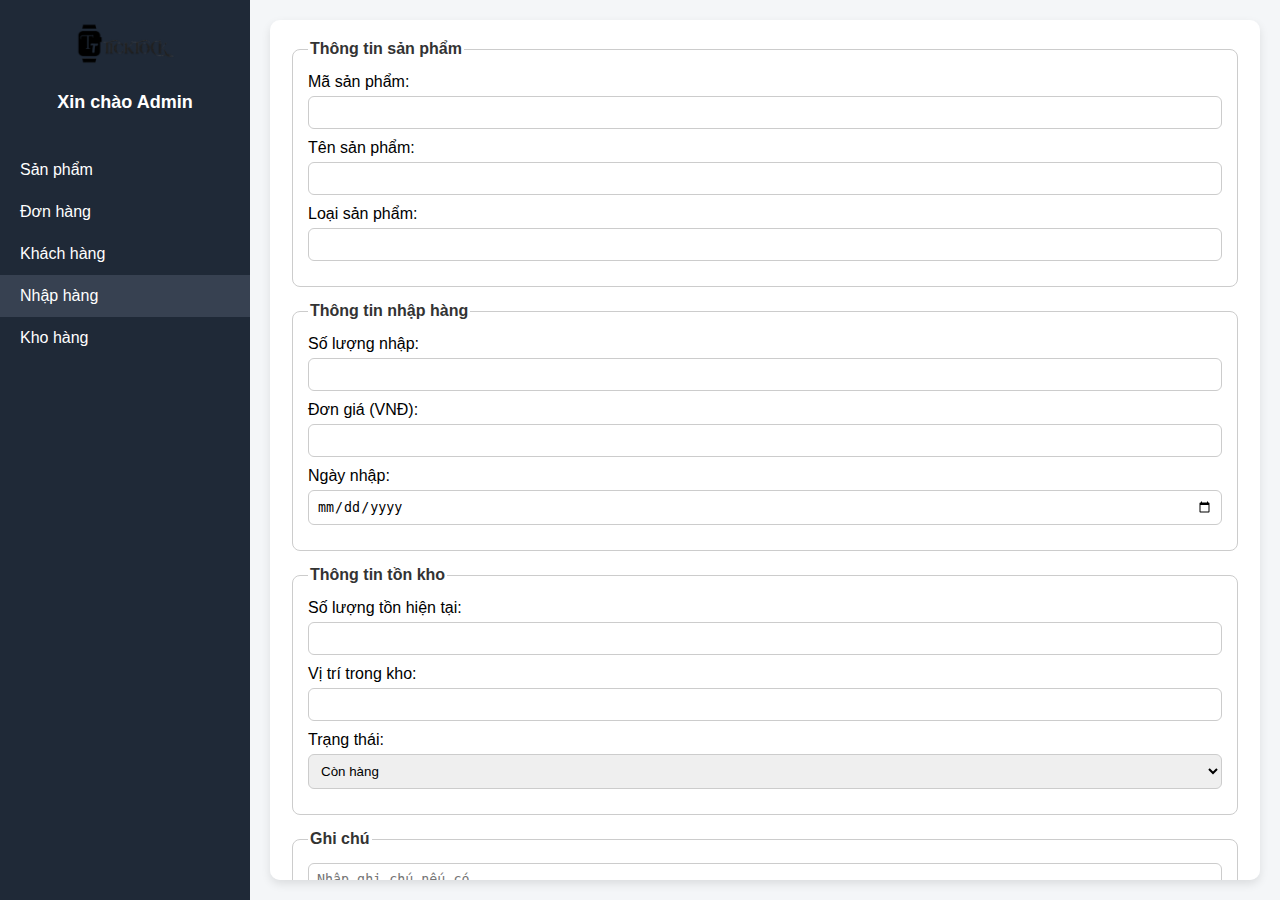
<file: html (1).html>
<!DOCTYPE html>
<html lang="vi">
<head>
  <meta charset="UTF-8">
  <meta name="viewport" content="width=device-width, initial-scale=1.0">
  <title>Quản lý nhập hàng - Admin</title>
  <link rel="stylesheet" href="https://cdnjs.cloudflare.com/ajax/libs/font-awesome/6.5.0/css/all.min.css">
  <style>
    /* ========== GIAO DIỆN CHUNG ========== */
    body {
      margin: 0;
      font-family: Arial, sans-serif;
      background: #f4f6f8;
      display: flex;
    }

    .admin-container {
      display: flex;
      width: 100%;
      height: 100vh;
    }

    /* ===== SIDEBAR ===== */
    .sidebar {
      width: 250px;
      background: #1f2937;
      color: #fff;
      display: flex;
      flex-direction: column;
      align-items: center;
      padding: 20px 0;
    }

    .sidebar img {
      width: 100px;
      margin-bottom: 10px;
    }

    .sidebar h2 {
      margin-bottom: 20px;
      font-size: 18px;
    }

    .menu {
      list-style: none;
      padding: 0;
      width: 100%;
    }

    .menu li {
      padding: 12px 20px;
      cursor: pointer;
    }

    .menu li:hover {
      background: #374151;
    }

    /* ===== MAIN CONTENT ===== */
    .main-content {
      flex: 1;
      background: #fff;
      margin: 20px;
      border-radius: 10px;
      padding: 20px;
      box-shadow: 0 4px 10px rgba(0,0,0,0.1);
      overflow-y: auto;
    }

    fieldset {
      border: 1px solid #ccc;
      border-radius: 8px;
      padding: 15px;
      margin-bottom: 15px;
    }

    legend {
      font-weight: bold;
      color: #333;
    }

    label {
      display: block;
      margin-bottom: 5px;
      font-weight: 500;
    }

    input, select, textarea {
      width: 100%;
      padding: 8px;
      border: 1px solid #ccc;
      border-radius: 6px;
      margin-bottom: 10px;
      box-sizing: border-box;
    }

    input[type="submit"], input[type="reset"] {
      width: auto;
      padding: 10px 20px;
      border: none;
      border-radius: 8px;
      background-color: #2563eb;
      color: white;
      cursor: pointer;
      margin-right: 10px;
    }

    input[type="submit"]:hover {
      background-color: #1d4ed8;
    }

    input[type="reset"]:hover {
      background-color: #e11d48;
    }

    /* ===== BẢNG HIỂN THỊ ===== */
    table {
      width: 100%;
      border-collapse: collapse;
      margin-top: 15px;
    }

    th, td {
      border: 1px solid #ddd;
      padding: 10px;
      text-align: center;
    }

    th {
      background: #f1f5f9;
    }

    .center {
      text-align: center;
    }
  </style>
</head>

<body>
  <div class="admin-container">
    <!-- MENU TRÁI -->
    <aside class="sidebar">
      <img src="/view/image/logo2.png" alt="Logo">
      <h2>Xin chào Admin</h2>
      <ul class="menu">
        <li>Sản phẩm</li>
        <li>Đơn hàng</li>
        <li>Khách hàng</li>
        <li style="background:#374151;">Nhập hàng</li>
        <li>Kho hàng</li>
      </ul>
    </aside>

    <!-- NỘI DUNG CHÍNH -->
    <main class="main-content">
      <form id="importForm">
        <fieldset>
          <legend>Thông tin sản phẩm</legend>
          <label for="masp">Mã sản phẩm:</label>
          <input type="text" id="masp" required>

          <label for="tensp">Tên sản phẩm:</label>
          <input type="text" id="tensp" required>

          <label for="loaisp">Loại sản phẩm:</label>
          <input type="text" id="loaisp">
        </fieldset>

        <fieldset>
          <legend>Thông tin nhập hàng</legend>
          <label for="soluongnhap">Số lượng nhập:</label>
          <input type="number" id="soluongnhap" required>

          <label for="dongia">Đơn giá (VNĐ):</label>
          <input type="number" id="dongia" required>

          <label for="ngaynhap">Ngày nhập:</label>
          <input type="date" id="ngaynhap" required>
        </fieldset>

        <fieldset>
          <legend>Thông tin tồn kho</legend>
          <label for="soluongton">Số lượng tồn hiện tại:</label>
          <input type="number" id="soluongton">

          <label for="vitri">Vị trí trong kho:</label>
          <input type="text" id="vitri">

          <label for="trangthai">Trạng thái:</label>
          <select id="trangthai">
            <option value="Còn hàng">Còn hàng</option>
            <option value="Sắp hết hàng">Sắp hết hàng</option>
            <option value="Hết hàng">Hết hàng</option>
          </select>
        </fieldset>

        <fieldset>
          <legend>Ghi chú</legend>
          <textarea id="ghichu" rows="3" placeholder="Nhập ghi chú nếu có..."></textarea>
        </fieldset>

        <fieldset>
          <legend>Thao tác</legend>
          <input type="reset" value="Làm lại">
          <input type="submit" value="Lưu thông tin">
        </fieldset>
      </form>

      <!-- Bảng hiển thị dữ liệu -->
      <h2 class="center">Danh sách sản phẩm đã nhập</h2>
      <table id="tableData">
        <thead>
          <tr>
            <th>Mã SP</th>
            <th>Tên sản phẩm</th>
            <th>Loại</th>
            <th>Số lượng nhập</th>
            <th>Đơn giá</th>
            <th>Ngày nhập</th>
            <th>Tồn kho</th>
            <th>Vị trí</th>
            <th>Trạng thái</th>
            <th>Ghi chú</th>
          </tr>
        </thead>
        <tbody></tbody>
      </table>
    </main>
  </div>

  <script>
    const form = document.getElementById('importForm');
    const tableBody = document.querySelector('#tableData tbody');

    form.addEventListener('submit', (e) => {
      e.preventDefault();

      // Lấy dữ liệu từ form
      const masp = document.getElementById('masp').value.trim();
      const tensp = document.getElementById('tensp').value.trim();
      const loaisp = document.getElementById('loaisp').value.trim();
      const soluongnhap = document.getElementById('soluongnhap').value;
      const dongia = document.getElementById('dongia').value;
      const ngaynhap = document.getElementById('ngaynhap').value;
      const soluongton = document.getElementById('soluongton').value;
      const vitri = document.getElementById('vitri').value.trim();
      const trangthai = document.getElementById('trangthai').value;
      const ghichu = document.getElementById('ghichu').value.trim();

      if (!masp || !tensp || !soluongnhap || !dongia || !ngaynhap) {
        alert("Vui lòng nhập đầy đủ thông tin bắt buộc!");
        return;
      }

      // Thêm dòng vào bảng
      const row = document.createElement('tr');
      row.innerHTML = `
        <td>${masp}</td>
        <td>${tensp}</td>
        <td>${loaisp}</td>
        <td>${soluongnhap}</td>
        <td>${Number(dongia).toLocaleString()}</td>
        <td>${ngaynhap}</td>
        <td>${soluongton || 0}</td>
        <td>${vitri}</td>
        <td>${trangthai}</td>
        <td>${ghichu}</td>
      `;
      tableBody.appendChild(row);

      // Reset form
      form.reset();
    });
  </script>
</body>
</html>
</file>
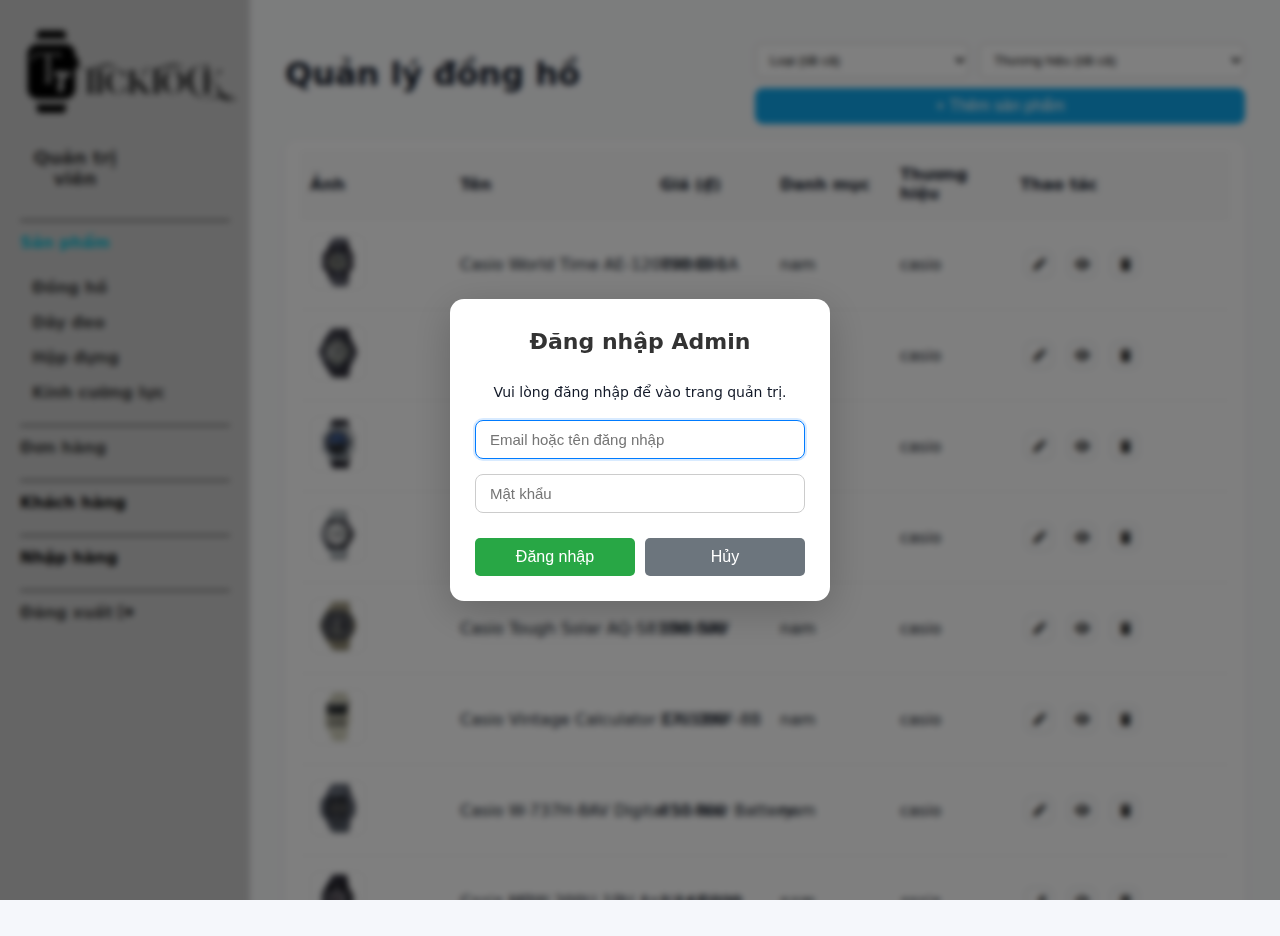
<file: admin/admin.html>
<!DOCTYPE html>
<html lang="vi">
<head>
  <meta charset="UTF-8" />
  <meta name="viewport" content="width=device-width, initial-scale=1.0" />
  <title>TickTockShop - Admin</title>
  <base href="/view/">

  <!-- CSS -->
  <link rel="stylesheet" href="../admin/ad_css/admin.css" />
  <link rel="stylesheet" href="../admin/ad_css/product.css" />
  <link rel="stylesheet" href="../view/css/login.css">
  <link rel="stylesheet" href="https://cdnjs.cloudflare.com/ajax/libs/font-awesome/6.5.0/css/all.min.css" />
  <link rel="icon" type="image/png" href="image/logo.png">

  <!-- Bổ sung CSS để đồng bộ với orders.js & UI -->
  <style>
    .sidebar .menu .menu-title.active { color:#00bcd4; }

    .order-table { width:100%; border-collapse:collapse; background:#fff; border-radius:10px; overflow:hidden; }
    .order-table th, .order-table td { padding:12px 14px; border-bottom:1px solid #eee; text-align:left; }
    .order-table thead th { background:#f1f1f1; font-weight:700; }

    /* Badge khớp với status code của orders.js */
    .status.cho-xac-nhan    { background:#f0ad4e; color:#fff; }   /* Chờ xác nhận */
    .status.cho-van-chuyen  { background:#17a2b8; color:#fff; }   /* Chờ vận chuyển */
    .status.dang-van-chuyen { background:#0d6efd; color:#fff; }   /* Đang vận chuyển */
    .status.hoan-tat        { background:#28a745; color:#fff; }   /* Nhận hàng thành công */
    .status.da-huy          { background:#a72828; color:#fff;}    /* Đã hủy */

    .btn.small   { padding:6px 10px; font-size:12px; border-radius:6px; }
    .btn.danger  { background:#dc3545; border-color:#dc3545; color:#fff; }
    .btn.ghost   { background:#fff; border:1px solid #ddd; }
    .btn.disabled[disabled]{ opacity:.5; cursor:not-allowed; pointer-events:none; }

    /* Input lọc trạng thái & ngày */
    #orderStatusFilter,
    #orderDateFrom,
    #orderDateTo {
      padding: 8px 10px;
      border: 1px solid #ccc;
      border-radius: 6px;
      background: #fff;
      font-size: 14px;
      min-width: 160px;
    }
    .date-sep { opacity:.65; margin: 0 4px; }

    @media (max-width: 768px) {
      #orderStatusFilter, #orderDateFrom, #orderDateTo { width: 100%; min-width: 0; }
      .date-sep { display:none; }
    }
  </style>

  <!-- JS (defer) -->
  <script src="js/auth.js" defer></script>
  <script src="js/data.js" defer></script>
  <script src="../admin/ad_js/orders.js" defer></script>
  <script src="../admin/ad_js/ad_product.js" defer></script>
</head>
<body>
  <div class="admin-container">
    <!-- SIDEBAR -->
    <aside class="sidebar">
      <div class="logo">
        <img src="image/logo2.png" alt="Logo" />
      </div>
      <h2 class="hello">Quản trị viên</h2>

      <ul class="menu">
        <li class="menu-title" id="menuProducts">Sản phẩm</li>
        <ul class="submenu" id="leftMenu">
          <li data-entity="watch" class="is-active">Đồng hồ</li>
          <li data-entity="strap">Dây đeo</li>
          <li data-entity="box">Hộp đựng</li>
          <li data-entity="glass">Kính cường lực</li>
        </ul>

        <li class="menu-title" id="menuOrders">Đơn hàng</li>
        <li class="menu-title" class="is-active"><a href="../admin/ad_user.html">Khách hàng</a></li>
        <li class="menu-title" class="is-active"><a href="../admin/nhaphang.html">Nhập hàng</a></li>


        <li class="menu-title">
          <div class="actions">
            <div class="account">
              <!-- <i class="fa-regular fa-user"></i>
              <span>Admin</span> -->
            </div>
            <div class="logout" id="logout-btn" title="Đăng xuất">Đăng xuất
              <i class="fa-solid fa-right-from-bracket"></i>
            </div>
          </div>
        </li>
      </ul>
    </aside>

    <!-- MAIN -->
    <main class="main-content">
      <!-- DASHBOARD: Đồng hồ -->
      <section class="dashboard" id="productsSection">
        <div class="toolbar">
          <h1>Quản lý đồng hồ</h1>
          <div class="actions">
            <select id="filterCategory">
              <option value="">Loại (tất cả)</option>
              <option value="nam">Nam</option>
              <option value="nu">Nữ</option>
              <option value="capdoi">Cặp đôi</option>
            </select>

            <select id="filterBrand">
              <option value="">Thương hiệu (tất cả)</option>
              <option value="casio">Casio</option>
              <option value="citizen">Citizen</option>
              <option value="rolex">Rolex</option>
              <option value="seiko">Seiko</option>
              <option value="rado">Rado</option>
            </select>

            <button id="btnAdd" class="btn primary">+ Thêm sản phẩm</button>
          </div>
        </div>


        <div class="table-wrap">
          <table class="admin-table product-table" id="productTable">
            <thead>
              <tr>
                <th style="width:150px;">Ảnh</th>
                <th>Tên</th>
                <th style="width:120px;">Giá (₫)</th>
                <th style="width:120px;">Danh mục</th>
                <th style="width:120px;">Thương hiệu</th>
                <th style="width:140px;">Thao tác</th>
              </tr>
            </thead>
            <tbody id="productTbody"></tbody>
          </table>
        </div>
      </section>

      <!-- DASHBOARD: Đơn hàng -->
      <section class="dashboard" id="ordersSection" style="display:none;">
        <div class="toolbar">
          <h1>Quản lý đơn hàng</h1>
          <div class="actions">
            <!-- Lọc theo trạng thái -->
            <select id="orderStatusFilter">
              <option value="">Tất cả trạng thái</option>
              <option value="cho-xac-nhan">Chờ xác nhận</option>
              <option value="cho-van-chuyen">Chờ vận chuyển</option>
              <option value="dang-van-chuyen">Đang vận chuyển</option>
              <option value="hoan-tat">Nhận hàng thành công</option>
              <option value="da-huy">Đã hủy</option>
            </select>

            <!-- Tra cứu ngày đặt -->
            <input type="date" id="orderDateFrom" aria-label="Từ ngày">
            <span class="date-sep">→</span>
            <input type="date" id="orderDateTo" aria-label="Đến ngày">
          </div>
        </div>

        <div class="table-wrap">
          <table class="order-table">
            <thead>
              <tr>
                <th style="width:44px;"></th> <!-- cột icon -->
                <th>Ngày đặt</th>
                <th>Mã đơn</th>
                <th>Khách hàng</th>
                <th>Tổng tiền (₫)</th>
                <th>Trạng thái</th>
                <th>Thao tác</th>
              </tr>
            </thead>
            <tbody id="orderTbody"><!-- JS render --></tbody>
          </table>
        </div>
      </section>

      <!-- MODAL chi tiết đơn hàng -->
      <div id="orderDetailModal" class="modal" style="display:none;">
        <div class="modal-content" style="max-width:720px">
          <h2 class="modal-title">Chi tiết đơn hàng</h2>
          <div class="modal-body">
            <div class="grid form-grid">
              <div class="form-group"><label>Mã đơn</label><input id="mdOrderId" type="text" readonly></div>
              <div class="form-group"><label>Khách hàng</label><input id="mdCustomer" type="text" readonly></div>
              <div class="form-group"><label>Ngày đặt</label><input id="mdDate" type="text" readonly></div>
              <div class="form-group"><label>Tổng tiền</label><input id="mdTotal" type="text" readonly></div>
              <div class="form-group full">
                <label>Sản phẩm</label>
                <div id="mdItems" style="background:#fafafa;border:1px solid #eee;border-radius:8px;padding:10px;"></div>
              </div>
            </div>
          </div>
          <div class="modal-actions">
            <button type="button" class="btn" id="btnCloseOrderDetail">Đóng</button>
          </div>
        </div>
      </div>
    </main>
  </div>

  <!-- MODAL: Thêm/Sửa đồng hồ -->
  <div id="watchModal" class="modal">
    <div class="modal-content">
      <h2 class="modal-title">Thêm Đồng Hồ</h2>

      <!-- PHẦN CUỘN -->
      <div class="modal-body">
        <form id="addForm">
          <input type="hidden" id="watchId" name="id" />

          <div class="grid form-grid">
            <div class="form-group">
              <label for="watchName">Tên đồng hồ</label>
              <input type="text" id="watchName" name="name" required />
            </div>

            <div class="form-group">
              <label for="watchPrice">Giá (₫)</label>
              <input type="number" id="watchPrice" name="price" min="0" step="1000" required />
            </div>

            <div class="form-group">
              <label for="watchCategory">Loại</label>
              <select id="watchCategory" name="category" required>
                <option value="">-- Chọn --</option>
                <option value="nam">Nam</option>
                <option value="nu">Nữ</option>
                <option value="capdoi">Cặp đôi</option>
              </select>
            </div>

            <div class="form-group">
              <label for="watchBrand">Thương hiệu</label>
              <select id="watchBrand" name="brand" required>
                <option value="">-- Chọn --</option>
                <option value="casio">Casio</option>
                <option value="citizen">Citizen</option>
                <option value="rado">Rado</option>
                <option value="seiko">Seiko</option>
                <option value="rolex">Rolex</option>
              </select>
            </div>

            <div class="form-group full">
              <label for="watchDesc">Mô tả</label>
              <textarea id="watchDesc" name="description" rows="3"></textarea>
            </div>

            <div class="form-group">
              <label for="watchImageFile">Chọn ảnh từ máy</label>
              <input type="file" id="watchImageFile" name="imageFile" accept="image/*" />
            </div>

            <div class="form-group full image-preview-container">
              <label>Xem trước ảnh</label>
              <div class="preview-scroll">
                <img id="imagePreview" class="image-preview" alt="preview" />
              </div>
            </div>
          </div>
        </form>
      </div>

      <!-- DÍNH DƯỚI -->
      <div class="modal-actions">
        <button type="button" class="btn" id="btnCancel">Hủy</button>
        <button type="submit" form="addForm" class="btn primary" id="btnSaveWatch">Lưu</button>
      </div>
    </div>
  </div>

  <!-- Nút & MODAL: Phụ kiện -->
  <button id="btnAddAcc" class="btn primary">+ Thêm phụ kiện</button>

  <div id="accessoryModal" class="modal">
    <div class="modal-content">
      <h2 class="modal-title">Thêm Phụ Kiện</h2>

      <div class="modal-body">
        <form id="addAccForm">
          <input type="hidden" id="accId" name="id" />

          <div class="grid form-grid">
            <div class="form-group">
              <label for="accName">Tên phụ kiện</label>
              <input type="text" id="accName" name="name" required />
            </div>

            <div class="form-group">
              <label for="accPrice">Giá (₫)</label>
              <input type="number" id="accPrice" name="price" min="0" step="1000" required />
            </div>

            <div class="form-group">
              <label for="accKind">Loại phụ kiện</label>
              <select id="accKind" name="accessory" required>
                <option value="">-- Chọn --</option>
                <option value="glass">Kính cường lực</option>
                <option value="box">Hộp đựng</option>
                <option value="strap">Dây đeo</option>
              </select>
            </div>

            <div class="form-group">
              <label for="accCategory">Danh mục</label>
              <select id="accCategory" name="category" required>
                <option value="phukien" selected>Phụ kiện</option>
              </select>
            </div>

            <!-- Trường riêng cho KÍNH (glass) -->
            <div class="form-group acc-only acc-glass">
              <label for="accType">Loại kính</label>
              <input type="text" id="accType" name="type" placeholder="VD: sapphire, khoáng..." />
            </div>

            <!-- Trường riêng cho DÂY (strap) -->
            <div class="form-group acc-only acc-strap">
              <label for="accMaterial">Chất liệu</label>
              <input type="text" id="accMaterial" name="material" placeholder="VD: Da, Kim loại, Cao su..." />
            </div>

            <div class="form-group acc-only acc-strap">
              <label for="accColor">Màu</label>
              <input type="text" id="accColor" name="color" placeholder="VD: Đen, Nâu, Vàng hồng..." />
            </div>

            <div class="form-group full">
              <label for="accDesc">Mô tả</label>
              <textarea id="accDesc" name="description" rows="3"></textarea>
            </div>

            <div class="form-group">
              <label for="accImageFile">Chọn ảnh từ máy</label>
              <input type="file" id="accImageFile" name="imageFile" accept="image/*" />
            </div>

            <div class="form-group full image-preview-container">
              <label>Xem trước ảnh</label>
              <div class="preview-scroll">
                <img id="accImagePreview" class="image-preview" alt="preview" />
              </div>
            </div>
          </div>
        </form>
      </div>

      <div class="modal-actions">
        <button type="button" class="btn" id="btnAccCancel">Hủy</button>
        <button type="submit" form="addAccForm" class="btn primary" id="btnSaveAcc">Lưu</button>
      </div>
    </div>
  </div>



  <div id="login_modal" class="modal">
    <form id="loginForm">
      <h2>Đăng nhập Admin</h2>
      <div class="message" id="messageLogin"></div>
      <input id="loginIdentifier" type="text" placeholder="Email hoặc tên đăng nhập" required>
      <input id="loginPassword" type="password" placeholder="Mật khẩu" required>
      <div class="button-row">
        <button type="submit">Đăng nhập</button>
        <button type="button" id="huyBtn">Hủy</button>
    </div>
    </form>
  </div>

  <!-- JS nhỏ để chuyển tab -->
  <script>
    const productsSection = document.getElementById('productsSection');
    const ordersSection   = document.getElementById('ordersSection');
    const menuProducts    = document.getElementById('menuProducts');
    const menuOrders      = document.getElementById('menuOrders');


    function setActive(menu) {
      document.querySelectorAll('.menu-title').forEach(m => m.classList.remove('active'));
      menu.classList.add('active');
    }
    function showProducts() {
      productsSection.style.display = 'block';
      ordersSection.style.display   = 'none';
      setActive(menuProducts);
    }
    function showOrders() {
      productsSection.style.display = 'none';
      ordersSection.style.display   = 'block';
      setActive(menuOrders);
    }
    

    menuProducts?.addEventListener('click', showProducts);
    menuOrders?.addEventListener('click', showOrders);

    // Mặc định: hiển thị Sản phẩm (đảm bảo state)
    showProducts();
  </script>
</body>
</html>
</file>
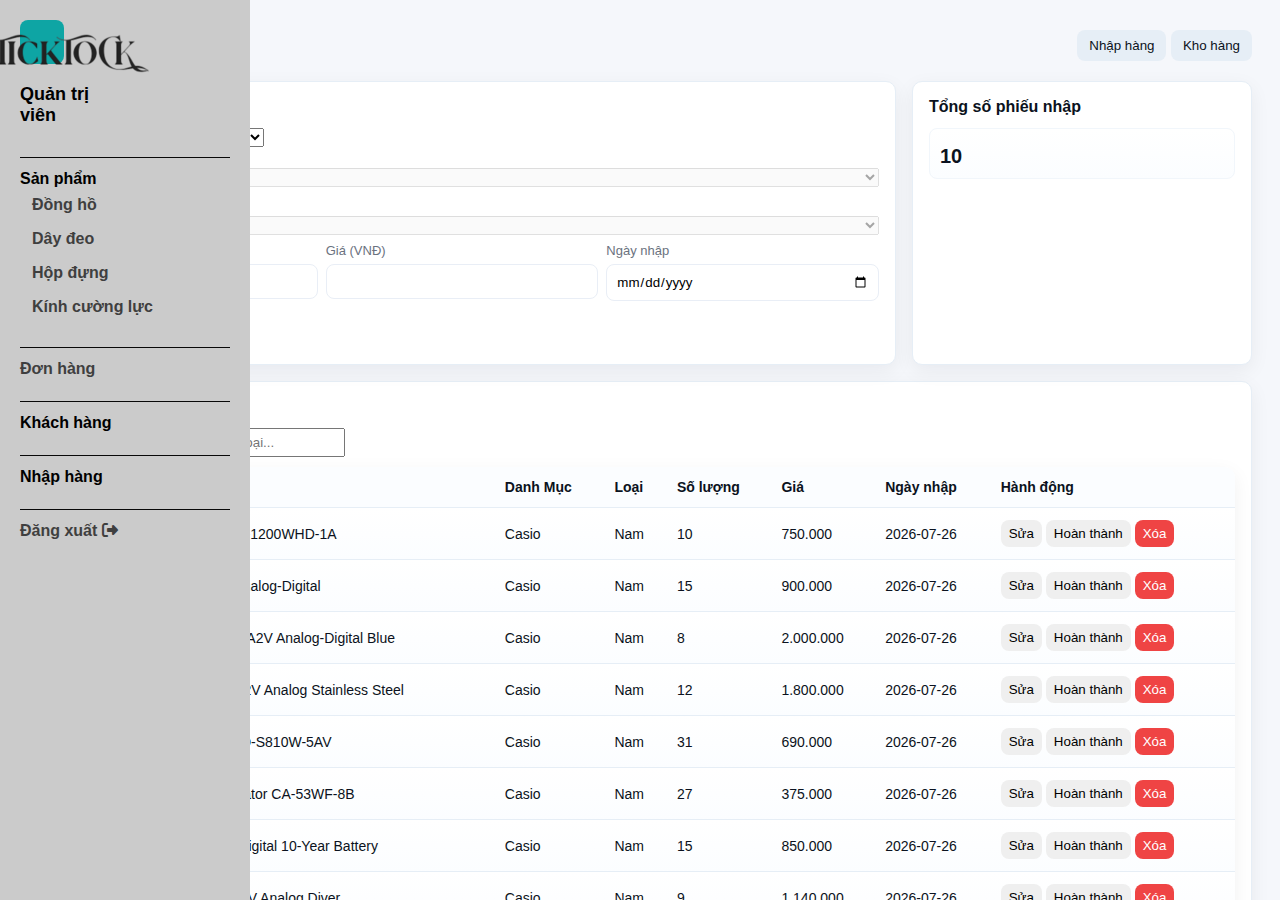
<file: admin/nhaphang.html>
<!doctype html>
<html lang="vi">
<head>
  <meta charset="utf-8" />
  <meta name="viewport" content="width=device-width,initial-scale=1" />
  <title>Admin - Quản lý phiếu nhập</title>

  <link rel="stylesheet" href="../admin/ad_css/admin.css" />
  <link rel="stylesheet" href="../admin/ad_css/nhaphang.css">
  <link rel="stylesheet" href="https://cdnjs.cloudflare.com/ajax/libs/font-awesome/6.5.0/css/all.min.css" />
  <link rel="icon" type="image/png" href="../view/image/logo.png">

  <style>
     .sidebar .menu .menu-title.active { color:#00bcd4; }
  </style>
</head>

<body>
  
  <div class="admin-container">
    <!-- SIDEBAR -->
    <aside class="sidebar">
      <div class="logo">
        <img src="/view/image/logo2.png" alt="Logo" />
      </div>
      <h2 class="hello">Quản trị viên</h2>

      <ul class="menu">
        <li class="menu-title">
          <a href="../admin/admin.html">Sản phẩm</a>
          <ul class="submenu" id="leftMenu">
            <li data-entity="watch"  class="is-active">Đồng hồ</li>
            <li data-entity="strap">Dây đeo</li>
            <li data-entity="box">Hộp đựng</li>
            <li data-entity="glass">Kính cường lực</li>
          </ul>
        </li>

        <li class="menu-title">Đơn hàng</li>
        <li class="menu-title"><a href="../admin/ad_user.html">Khách hàng</a></li>
        <li class="menu-title"><a href="../admin/nhaphang.html">Nhập hàng</a></li>

        <li class="menu-title">
          <div class="actions">
            <div class="account">
            </div>
            <div class="logout" id="logout-btn" title="Đăng xuất">Đăng xuất
              <i class="fa-solid fa-right-from-bracket"></i>
            </div>
          </div>
        </li>
      </ul>
    </aside>

    <main class="main">
      <header class="header">
  	<h1>Quản lý nhập hàng</h1>
 	<div class="toggle-btns" style="margin-top:10px;">
    	  <button id="btnPhieuNhap" class="btn active">Nhập hàng</button>
    	  <button id="btnTonKho" class="btn">Kho hàng</button>
  	</div>
      </header>
      <section class="content">
	<section id="phieuNhapSection">
	  <div class="grid">

          <!-- Form nhập phiếu -->
          <div class="card form-card">
            <h2>Thêm phiếu nhập mới</h2>
            <form id="phieuForm">
              <label for="p_danhmuc">Danh Mục</label>
              <select id="p_danhmuc" required>
                <option value="">-- Chọn danh mục --</option>
              </select>

              <div class="form-row">
                <label for="p_loai">Loại</label>
                <select id="p_loai" required disabled>
                  <option value="">-- Chọn loại --</option>
                </select>
              </div>

              <div class="form-row">
                <label for="p_tensp">Tên sản phẩm</label>
                <select id="p_tensp" required disabled>
                  <option value="">-- Chọn tên sản phẩm --</option>
                </select>
              </div>

              <div class="row-3">
                <div class="form-row">
                  <label for="p_sl">Số lượng nhập</label>
                  <input id="p_sl" required type="number" min="1" value="1">
                </div>

                <div class="form-row">
                  <label for="p_gia">Giá (VNĐ)</label>
                  <input id="p_gia" required type="number" min="0" step="1000" readonly>
                </div>

                <div class="form-row">
                  <label for="p_ngay">Ngày nhập</label>
                  <input id="p_ngay" required type="date">
                </div>
              </div>

              <div class="form-actions">
                <button type="submit" class="btn primary">Thêm phiếu nhập</button>
              </div>
            </form>
          </div>

	  <!-- Bảng phiếu nhập -->
	  <div class="card stats-card small">
  	    <h2>Tổng số phiếu nhập</h2>
  	    <div class="stat">
    	      <div id="totalPhieuNhap" class="stat-value">0</div>
  	    </div>
	  </div>

        </div>

        <!-- Form kho -->
        <div class="card table-card">
          <h2>Danh sách phiếu nhập</h2>
	  <input type="text" id="searchPhieu" placeholder="Tìm kiếm sản phẩm, danh mục, loại..." 
         	 style="margin-bottom:10px; padding:5px; width:300px;" />
            <div class="table-wrap">
              <table id="tblPhieu" class="nice-table">
                <thead>
                  <tr>
                    <th>STT</th>
                    <th>Tên sản phẩm</th>
                    <th>Danh Mục</th>
                    <th>Loại</th>
                    <th>Số lượng</th>
                    <th>Giá</th>
                    <th>Ngày nhập</th>
                    <th>Hành động</th>
                  </tr>
                </thead>
                <tbody></tbody>
              </table>
            </div>
          </div>
	</section>

        <!-- Bảng kho hàng -->
	<section id="tonKhoSection" style="display: none;">
	  <div class="grid-2-3">
            <div class="card stats-card">
              <h2>Tổng quan kho</h2>
              <div class="stats-grid">
                <div class="stat">
                  <div class="stat-title">Số sản phẩm</div>
                  <div id="statProducts" class="stat-value">0</div>
                </div>
                <div class="stat">
                  <div class="stat-title">Tổng tồn kho</div>
                  <div id="statTotalStock" class="stat-value">0</div>
                </div>
                <div class="stat">
                  <div class="stat-title">Sắp hết</div>
                  <div id="statLow" class="stat-value">0</div>
                </div>
              </div>
            </div>
	    <div class="placeholder">
	    </div>
	  </div>

          <div class="card table-card">
            <h2>Tồn kho hiện tại</h2>
	    <input type="text" id="searchKho" placeholder="Tìm kiếm kho..." 
       		   style="margin-bottom:10px; padding:5px; width:300px;" />
            <div class="table-wrap">
              <table id="tblKho" class="nice-table">
                <thead>
                  <tr>
                    <th>STT</th>
                    <th>Mã SP</th>
                    <th>Tên sản phẩm</th>
                    <th>Danh Mục</th>
                    <th>Loại</th>
                    <th>Số lượng tồn</th>
                  </tr>
                </thead>
                <tbody></tbody>
              </table>
            </div>
          </div>
        </section>
      </section>

      <!-- Báo cáo -->
      <section id="baoCaoSection" style="display:none;">
        <div class="card form-card">
          <h2>Tra cứu tồn kho & báo cáo</h2>
          <form id="reportForm">
            <div class="form-row">
              <label for="r_danhmuc">Danh Mục</label>
              <select id="r_danhmuc">
                <option value="">-- Chọn danh mục --</option>
              </select>
            </div>

            <div class="form-row">
              <label for="r_loai">Loại</label>
              <select id="r_loai" disabled>
                <option value="">-- Chọn loại --</option>
              </select>
            </div>

            <div class="form-row">
              <label for="r_tensp">Tên sản phẩm</label>
              <select id="r_tensp" disabled>
                <option value="">-- Chọn tên sản phẩm --</option>
              </select>
            </div>

            <div class="row-2">
              <div class="form-row">
                <label for="r_dateStart">Từ ngày</label>
                <input type="date" id="r_dateStart">
              </div>
              <div class="form-row">
                <label for="r_dateEnd">Đến ngày</label>
                <input type="date" id="r_dateEnd">
              </div>
            </div>

            <div class="form-actions">
              <button type="submit" class="btn primary">Xem báo cáo</button>
            </div>
          </form>
        </div>

        <div class="card table-card">
          <h2>Kết quả tra cứu</h2>
          <div class="table-wrap">
            <table id="tblReport" class="nice-table">
              <thead>
                <tr>
                  <th>Tên SP</th>
                  <th>Danh mục</th>
                  <th>Loại</th>
                  <th>Tồn đầu</th>
                  <th>Nhập</th>
                  <th>Xuất</th>
                  <th>Tồn cuối</th>
                </tr>
              </thead>
              <tbody></tbody>
            </table>
          </div>
        </div>
      </section>

      <footer class="footer">
        <div class="muted">© Web_DongHo</div>
      </footer>
    </main>
  </div>

  <!-- EDIT MODAL -->
  <div id="modal-overlay" style="display:none; position:fixed; inset:0; background:rgba(0,0,0,0.5); z-index:9999; align-items:center; justify-content:center;">
    <div id="edit-modal" role="dialog" aria-modal="true" style="background:#fff; max-width:720px; width:95%; border-radius:8px; padding:20px; box-shadow:0 8px 24px rgba(0,0,0,0.15);">
      <h3>Sửa phiếu nhập</h3>
      <form id="editForm">
        <input type="hidden" id="e_index" />
        <label for="e_danhmuc">Danh Mục</label>
        <select id="e_danhmuc" required>
          <option value="">-- Chọn danh mục --</option>
        </select>

        <div class="form-row">
          <label for="e_loai">Loại</label>
          <select id="e_loai" required disabled>
            <option value="">-- Chọn loại --</option>
          </select>
        </div>

        <div class="form-row">
          <label for="e_tensp">Tên sản phẩm</label>
          <select id="e_tensp" required disabled>
            <option value="">-- Chọn tên sản phẩm --</option>
          </select>
        </div>

        <div class="form-row">
          <label for="e_sl">Số lượng nhập</label>
          <input id="e_sl" required type="number" min="1" step="1" value="1">
        </div>

        <div class="form-row">
          <label for="e_gia">Giá (VNĐ)</label>
          <input id="e_gia" required type="number" min="0" step="1000" readonly>
        </div>

        <div class="form-row">
          <label for="e_ngay">Ngày nhập</label>
          <input id="e_ngay" required type="date">
        </div>

        <div style="display:flex;justify-content:flex-end;gap:8px;margin-top:12px;">
          <button type="button" id="btn-cancel-edit" class="btn">Hủy</button>
          <button type="submit" id="btn-update" class="btn primary">Cập nhật</button>
        </div>
      </form>
    </div>
  </div>

  <div id="confirm-overlay" style="display:none; position:fixed; inset:0; background:rgba(0,0,0,0.5); z-index:9999; align-items:center; justify-content:center;">
    <div id="confirm-box" style="background:#fff; max-width:400px; width:90%; border-radius:8px; padding:20px; text-align:center; box-shadow:0 8px 24px rgba(0,0,0,0.15);">
      <h3 style="margin-bottom:12px;">Xác nhận xóa phiếu nhập</h3>
      <p style="margin-bottom:20px; color:#444;">Bạn có chắc chắn muốn xóa phiếu nhập này không?<br>Dữ liệu sẽ bị mất vĩnh viễn.</p>
      <div style="display:flex; justify-content:center; gap:12px;">
        <button id="btn-cancel-delete" class="btn">Hủy</button>
        <button id="btn-confirm-delete" class="btn danger">Xóa</button>
      </div>
    </div>
  </div>

  <div id="confirm-finish-overlay"
    style="display:none; position:fixed; inset:0; background:rgba(0,0,0,0.5); z-index:9999; align-items:center; justify-content:center;">
    <div
      style="background:#fff; max-width:400px; width:90%; border-radius:8px; padding:20px; text-align:center; box-shadow:0 8px 24px rgba(0,0,0,0.15);">
      <h3 style="margin-bottom:12px;">Xác nhận hoàn thành phiếu nhập</h3>
      <p style="margin-bottom:20px; color:#444;">Bạn có chắc chắn muốn đánh dấu phiếu nhập này là
        <b>Hoàn thành</b> không?</p>
      <div style="display:flex; justify-content:center; gap:12px;">
        <button id="btn-cancel-finish" class="btn">Hủy</button>
        <button id="btn-confirm-finish" class="btn success"
          style="background:#28a745; color:white; border:none;">Xác nhận</button>
      </div>
    </div>
  </div>

  <!-- SCRIPT -->
  <script src="../view/js/auth.js"></script>
  <script src="../admin/ad_js/data.js"></script>
  <script src="../admin/ad_js/nhaphang.js" defer></script>

  </body>
</html>
</file>
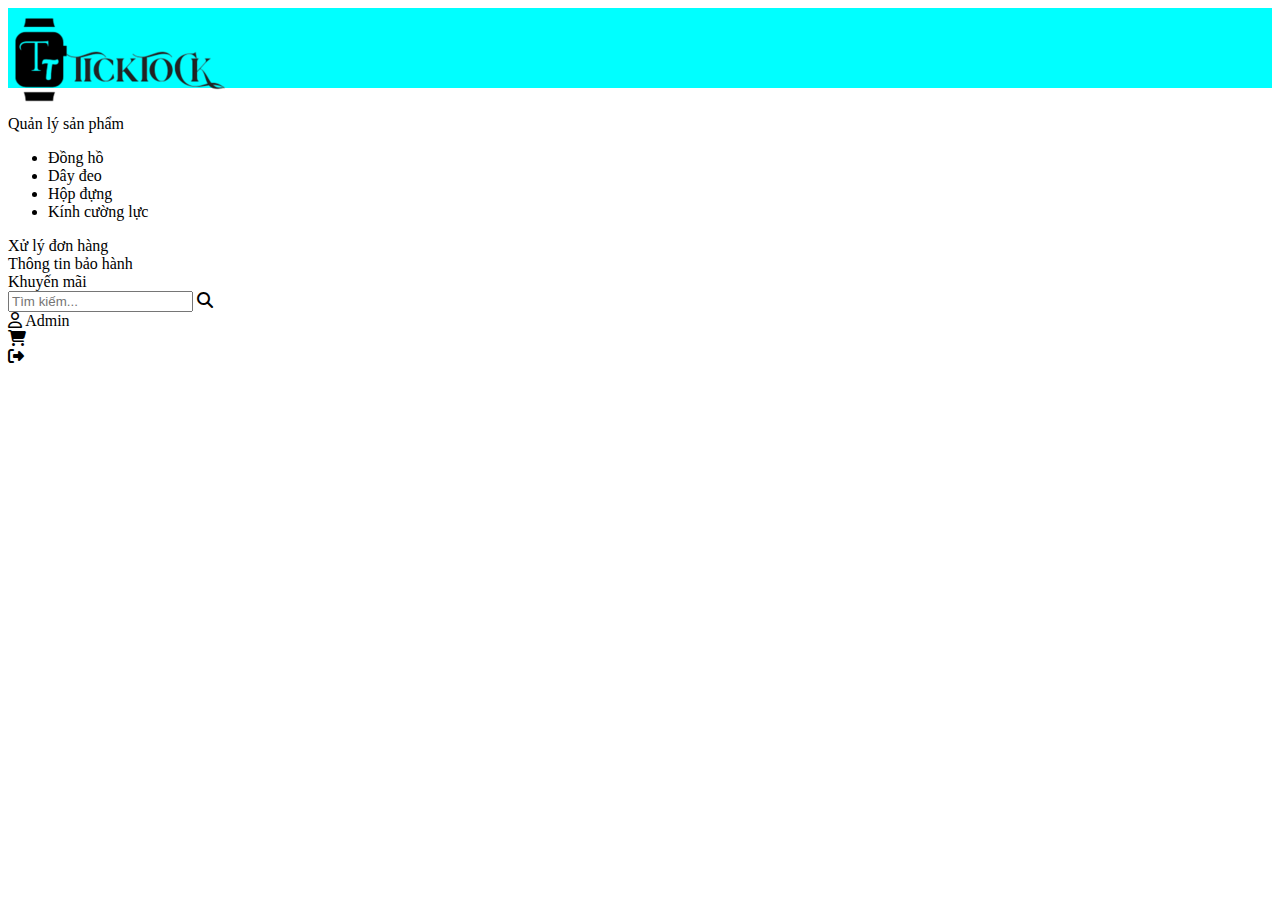
<file: view/admin.html>
<!DOCTYPE html>
<html lang="en">
<head>
    <meta charset="UTF-8">
    <meta name="viewport" content="width=device-width, initial-scale=1.0">
    <link rel="stylesheet" href="https://cdnjs.cloudflare.com/ajax/libs/font-awesome/6.5.0/css/all.min.css">
    <link rel="shortcut icon" href="image/logo.png" type="image/x-icon">
    <link rel="stylesheet" href="css/index.css">
    <title>Ticktock-Admin</title>
</head>
<body>
    <header>
        <div class="logo">
            <img src="image/logo2.png" alt="logoshop">
        </div>

        <div class="header_menu">
                <div class="name"> Quản lý sản phẩm
                    <ul>
                        <li>Đồng hồ</li>
                        <li>Dây đeo</li>
                        <li>Hộp đựng</li>
                        <li>Kính cường lực</li>
                    </ul>
                </div>
                <div class="name"> Xử lý đơn hàng
                </div>
                <div class="name"> Thông tin bảo hành
                </div>
                <div class="name"> Khuyến mãi
                </div>
        </div>

        <div class="header_other">
            <div class="search">
                <input type="text" placeholder="Tìm kiếm...">
                <i class="fa-solid fa-magnifying-glass"></i>
            </div>
            <div class="account">
                <i class="fa-regular fa-user"></i>
                <span>Admin</span>
            </div>
            <div class="cart">
                <i class="fa-solid fa-cart-shopping"></i>
            </div>
            <div class="logout">
                <i class="fa-solid fa-right-from-bracket"></i>
            </div>
        </div>

    </header>
</body>
</html>
</file>
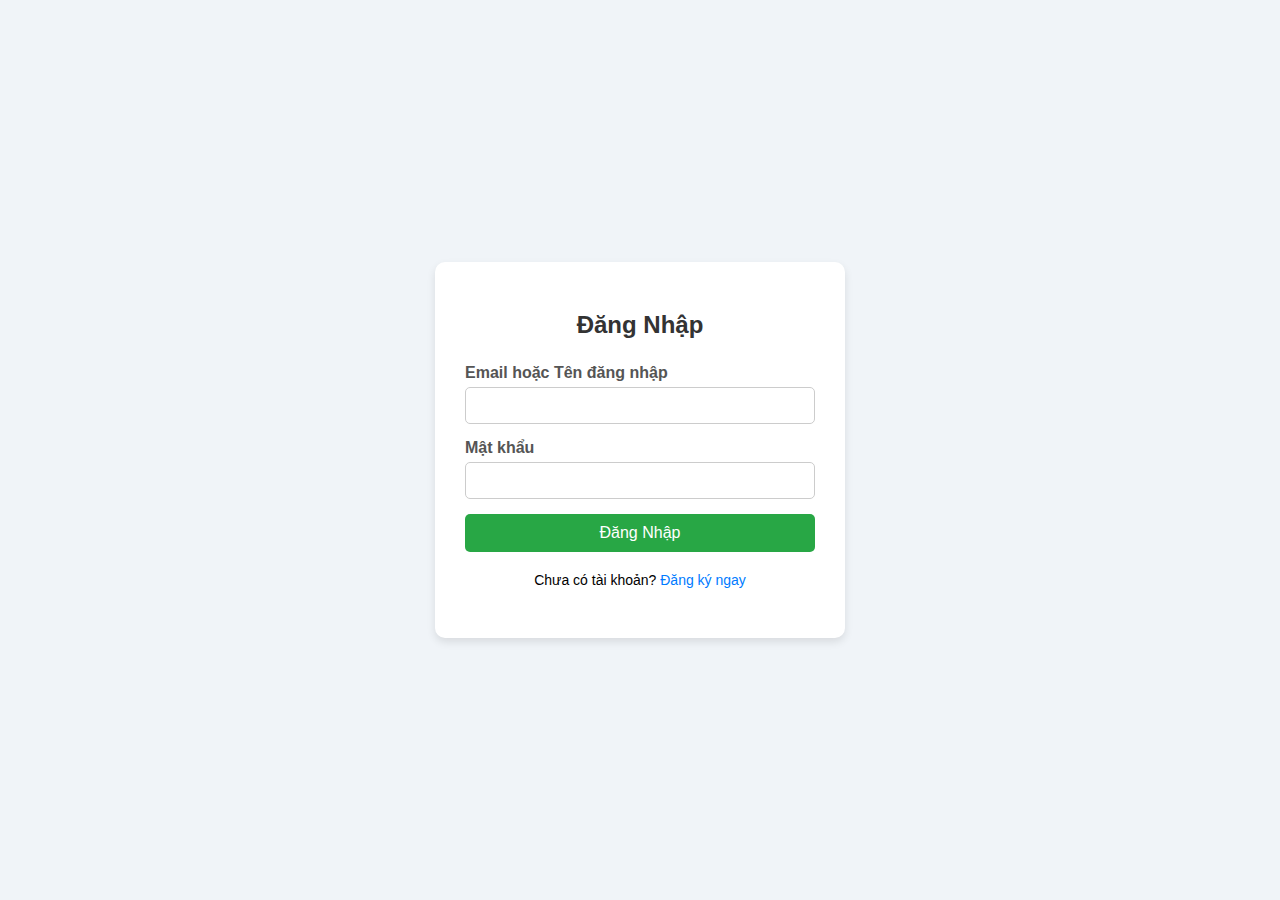
<file: view/admin_panel.html>
<!DOCTYPE html>
<html lang="vi">
<head>
    <meta charset="UTF-8">
    <meta name="viewport" content="width=device-width, initial-scale=1.0">
    <title>User</title>
   <style>
    /* Global Styles */
    body { 
        font-family: 'Segoe UI', Tahoma, Geneva, Verdana, sans-serif; 
        background-color: #f0f4f8; 
        margin: 0; 
        padding: 0; 
    }
    h2 { 
        text-align: center; 
        color: #333; 
        margin-bottom: 25px; 
    }
    .container { 
        background: white; 
        padding: 30px; 
        border-radius: 10px; 
        box-shadow: 0 4px 8px rgba(0,0,0,0.1); 
        width: 90%; 
        max-width: 400px; 
        margin: 50px auto; 
    }
    main { 
        padding: 30px; 
    }

    /* Form Styles */
    .form-page {
        display: flex; 
        justify-content: center; 
        align-items: center; 
        height: 100vh; 
        margin: 0; 
    }
    .input-group { 
        margin-bottom: 15px; 
        position: relative; 
    }
    .input-group label { 
        display: block; 
        margin-bottom: 5px; 
        font-weight: 600; 
        color: #555; 
    }
    .input-group input, .modal-content select { 
        width: 100%; 
        padding: 10px; 
        border: 1px solid #ccc; 
        border-radius: 5px; 
        box-sizing: border-box; 
    }
    button { 
        width: 100%; 
        padding: 10px; 
        background-color: #007bff; 
        color: white; 
        border: none; 
        border-radius: 5px; 
        cursor: pointer; 
        font-size: 16px; 
        transition: background-color 0.3s; 
    }
    button:hover { 
        background-color: #0056b3; 
    }
    .message { 
        margin-top: 15px; 
        text-align: center; 
        padding: 10px; 
        border-radius: 5px; 
    }
    .success { 
        background-color: #d4edda; 
        color: #155724; 
        border: 1px solid #c3e6cb; 
    }
    .error { 
        background-color: #f8d7da; 
        color: #721c24; 
        border: 1px solid #f5c6cb; 
    }
    .link { 
        text-align: center; 
        margin-top: 20px; 
        font-size: 14px; 
    }
    .link a { 
        color: #007bff; 
        text-decoration: none; 
    }
    
    /* Form Validation Styles */
    .input-group.invalid input { 
        border-color: #dc3545; 
        box-shadow: 0 0 0 0.1rem rgba(220, 53, 69, 0.25); 
    } 
    .input-group .error-text { 
        color: #dc3545; 
        font-size: 0.85em; 
        margin-top: 3px; 
        display: none; 
    } 
    .input-group.invalid .error-text { 
        display: block; 
    }

    /* Header & Navigation Styles (for index.html and admin.html) */
    header { 
        background-color: #333; 
        color: white; 
        padding: 15px 30px; 
        display: flex; 
        justify-content: space-between; 
        align-items: center; 
    }
    nav a { 
        color: white; 
        margin-left: 20px; 
        text-decoration: none; 
        font-weight: 500;
        transition: color 0.3s;
    }
    nav a:hover {
        color: #007bff;
    }

    /* Admin Management Styles */
    .management-header { 
        display: flex; 
        justify-content: space-between; 
        align-items: center; 
        margin-bottom: 20px; 
    }
    .btn { 
        padding: 10px 15px; 
        border: none; 
        border-radius: 5px; 
        cursor: pointer; 
        transition: background-color 0.3s; 
        color: white; 
        font-weight: 600; 
    }
    .btn-add { 
        width: 250px;
        background-color: #28a745; 
    }
    .btn-add:hover { 
        background-color: #1e7e34; 
    }
    
    /* Table Styles */
    .user-table { 
        width: 100%; 
        border-collapse: collapse; 
        background-color: white; 
        box-shadow: 0 4px 8px rgba(0,0,0,0.1); 
        border-radius: 8px; 
        overflow: hidden; 
    }
    .user-table th, .user-table td { 
        padding: 12px; 
        text-align: left; 
        border-bottom: 1px solid #ddd; 
    }
    .user-table th { 
        background-color: #007bff; 
        color: white; 
        font-weight: 600; 
    }
    .user-table tr:hover { 
        background-color: #f0f0f0; 
    }
    
    .actions-btn { 
        padding: 6px 10px; 
        margin-right: 5px; 
        cursor: pointer; 
        border: none; 
        border-radius: 4px; 
        font-size: 13px; 
        font-weight: 500; 
        margin: 5px 5px;
        width: 60px;
    }
    .btn-edit { 
        background-color: #ffc107; 
        color: #333; 
        display: none;
    }
    .btn-delete { 
        background-color: #dc3545; 
        color: white; 
    }

    /* Modal Styles */
    .modal { 
        display: none; 
        position: fixed; 
        z-index: 1000; 
        left: 0; 
        top: 0; 
        width: 100%; 
        height: 100%; 
        overflow: auto; 
        background-color: rgba(0,0,0,0.4); 
    }
    .modal-content { 
        background-color: #fefefe; 
        margin: 10% auto; 
        padding: 20px; 
        border: 1px solid #888; 
        width: 90%; 
        max-width: 500px; 
        border-radius: 10px; 
        position: relative; 
    }
    .close-btn { 
        color: #aaa; 
        float: right; 
        font-size: 28px; 
        font-weight: bold; 
    }
    .close-btn:hover, .close-btn:focus { 
        color: #000; 
        text-decoration: none; 
        cursor: pointer; 
    }
    .modal-content label { 
        display: block; 
        width: 100%; 
        margin-bottom: 5px; 
        font-weight: 600;
    }
    .modal-content input, .modal-content select { 
        margin-bottom: 15px; 
    }
    .modal-content button { 
        margin-top: 15px; 
    }
</style>

</head>
<body>

    <header>
        <h1>Bảng Điều Khiển Admin</h1>
        <nav>
            <a href="#">Quản lý Tổng quan</a>
            <a href="admin_panel.html">Quản lý Người dùng</a>
            <a href="#" id="logoutBtn">Đăng xuất</a>
        </nav>
    </header>

    <main>
        <h2>Quản lý Danh sách Người Dùng</h2>
        
        <div class="management-header">
            <h3>Tổng số người dùng: <span id="userCount">0</span></h3>
            <button class="btn btn-add" id="openAddModal">➕ Thêm Người Dùng Mới</button>
        </div>

        <table class="user-table">
            <thead>
                <tr>
                    <th>ID</th>
                    <th>Username</th>
                    <th>Email</th>
                    <th>Mật khẩu</th>
                    <th>Vai trò</th>
                    <th>Hành động</th>
                </tr>
            </thead>
            <tbody id="userTableBody">
                <!-- Dữ liệu user sẽ được chèn vào đây -->
            </tbody>
        </table>
    </main>
    
    <!-- Modal Thêm/Sửa Người Dùng -->
    <div id="userModal" class="modal">
        <div class="modal-content">
            <span class="close-btn">&times;</span>
            <h3 id="modalTitle">Thêm Người Dùng Mới</h3>
            <form id="userForm">
                <input type="hidden" id="userId">
                
                <label for="formUsername">Username</label>
                <input type="text" id="formUsername" required>
                
                <label for="formEmail">Email</label>
                <input type="email" id="formEmail" required>
                
                <label for="formPassword">Mật khẩu</label>
                <input type="text" id="formPassword" required>
                
                <label for="formRole">Vai trò</label>
                <select id="formRole">
                    <option value="user">User</option>
                    <option value="admin">Admin</option>
                </select>
                
                <button type="submit" id="submitButton" class="btn btn-add">Lưu Thay Đổi</button>
            </form>
        </div>
    </div>

<script>
    // --- KHỞI TẠO VÀ KIỂM TRA QUYỀN TRUY CẬP ---
    const currentUser = JSON.parse(localStorage.getItem('currentUser'));
    if (!currentUser || currentUser.role !== 'admin') {
        alert('Bạn không có quyền truy cập trang quản trị. Vui lòng đăng nhập với tài khoản Admin.');
        window.location.href = 'login.html';
    }

    // --- CÁC PHẦN TỬ DOM ---
    const userTableBody = document.getElementById('userTableBody');
    const userCountElement = document.getElementById('userCount');
    const userModal = document.getElementById('userModal');
    const userForm = document.getElementById('userForm');
    const modalTitle = document.getElementById('modalTitle');
    const closeBtn = document.querySelector('.close-btn');
    const openAddModalBtn = document.getElementById('openAddModal');
    const logoutBtn = document.getElementById('logoutBtn');
    
    // --- 1. CHỨC NĂNG TẢI & HIỂN THỊ DỮ LIỆU (READ) ---
    function loadUsers() {
        // Lấy dữ liệu user từ Local Storage
        let users = JSON.parse(localStorage.getItem('users')) || [];
        
        userTableBody.innerHTML = '';
        userCountElement.textContent = users.length;
        
        users.forEach(user => {
            const row = document.createElement('tr');
            row.innerHTML = `
                <td>${user.id}</td>
                <td>${user.username}</td>
                <td>${user.email}</td>
                <td><span style="color:#555;font-style:italic;">(Đã ẩn)</span></td>
                <td>${user.role}</td>
                <td>
                    <button class="actions-btn btn-edit" data-id="${user.id}">Sửa</button>
                    <button class="actions-btn btn-delete" data-id="${user.id}">Xóa</button>
                </td>
            `;
            userTableBody.appendChild(row);
        });
        
        attachEventListeners();
    }
    
    // --- 2. XỬ LÝ SỰ KIỆN TỪ CÁC NÚT HÀNH ĐỘNG (EDIT & DELETE) ---
    function attachEventListeners() {
        // Sự kiện Sửa
        document.querySelectorAll('.btn-edit').forEach(button => {
            button.onclick = (e) => openEditModal(parseInt(e.target.dataset.id));
        });

        // Sự kiện Xóa
        document.querySelectorAll('.btn-delete').forEach(button => {
            button.onclick = (e) => deleteUser(parseInt(e.target.dataset.id));
        });
        
        // Sự kiện Đăng xuất
        logoutBtn.onclick = () => {
            localStorage.removeItem('currentUser');
            window.location.href = 'login.html';
        };
    }
    
    // --- 3. CHỨC NĂNG THÊM/SỬA (CREATE & UPDATE) ---
    
    openAddModalBtn.onclick = () => openEditModal(null);
    closeBtn.onclick = () => userModal.style.display = 'none';
    window.onclick = (event) => {
        if (event.target == userModal) {
            userModal.style.display = 'none';
        }
    };

    // Mở Modal (Cho Thêm hoặc Sửa)
    function openEditModal(userId) {
        userForm.reset();
        document.getElementById('userId').value = userId || '';
        
        if (userId) {
            modalTitle.textContent = 'Chỉnh Sửa Người Dùng';
            const users = JSON.parse(localStorage.getItem('users'));
            const user = users.find(u => u.id === userId);
            
            if (user) {
                document.getElementById('formUsername').value = user.username;
                document.getElementById('formEmail').value = user.email;
                document.getElementById('formPassword').value = user.password; 
                document.getElementById('formRole').value = user.role;
            }
        } else {
            modalTitle.textContent = 'Thêm Người Dùng Mới';
        }
        
        userModal.style.display = 'block';
    }
    
    // Lưu Form (Submit)
    userForm.addEventListener('submit', function(e) {
        e.preventDefault();
        
        const id = document.getElementById('userId').value ? parseInt(document.getElementById('userId').value) : null;
        const username = document.getElementById('formUsername').value.trim();
        const email = document.getElementById('formEmail').value.trim();
        const password = document.getElementById('formPassword').value.trim();
        const role = document.getElementById('formRole').value;
        
        let users = JSON.parse(localStorage.getItem('users')) || [];
        
        if (id) {
            // Chế độ Sửa (Update)
            const index = users.findIndex(u => u.id === id);
            if (index !== -1) {
                users[index] = { id, username, email, password, role };
            }
        } else {
            // Chế độ Thêm (Create)
            const newUser = { 
                id: Date.now(), 
                username, 
                email, 
                password, 
                role 
            };
            users.push(newUser);
        }

        localStorage.setItem('users', JSON.stringify(users));
        userModal.style.display = 'none';
        loadUsers(); // Cập nhật lại bảng
    });
    
    // --- 4. CHỨC NĂNG XÓA (DELETE) ---
    function deleteUser(userId) {
        if (confirm(`Bạn có chắc chắn muốn xóa người dùng ID ${userId} không?`)) {
            let users = JSON.parse(localStorage.getItem('users')) || [];
            
            // Lọc ra user cần xóa
            users = users.filter(u => u.id !== userId);
            
            localStorage.setItem('users', JSON.stringify(users));
            loadUsers(); // Cập nhật lại bảng
        }
    }

    // Tải dữ liệu lần đầu khi trang load xong
    window.onload = loadUsers;

</script>

</body>
</html>
</file>
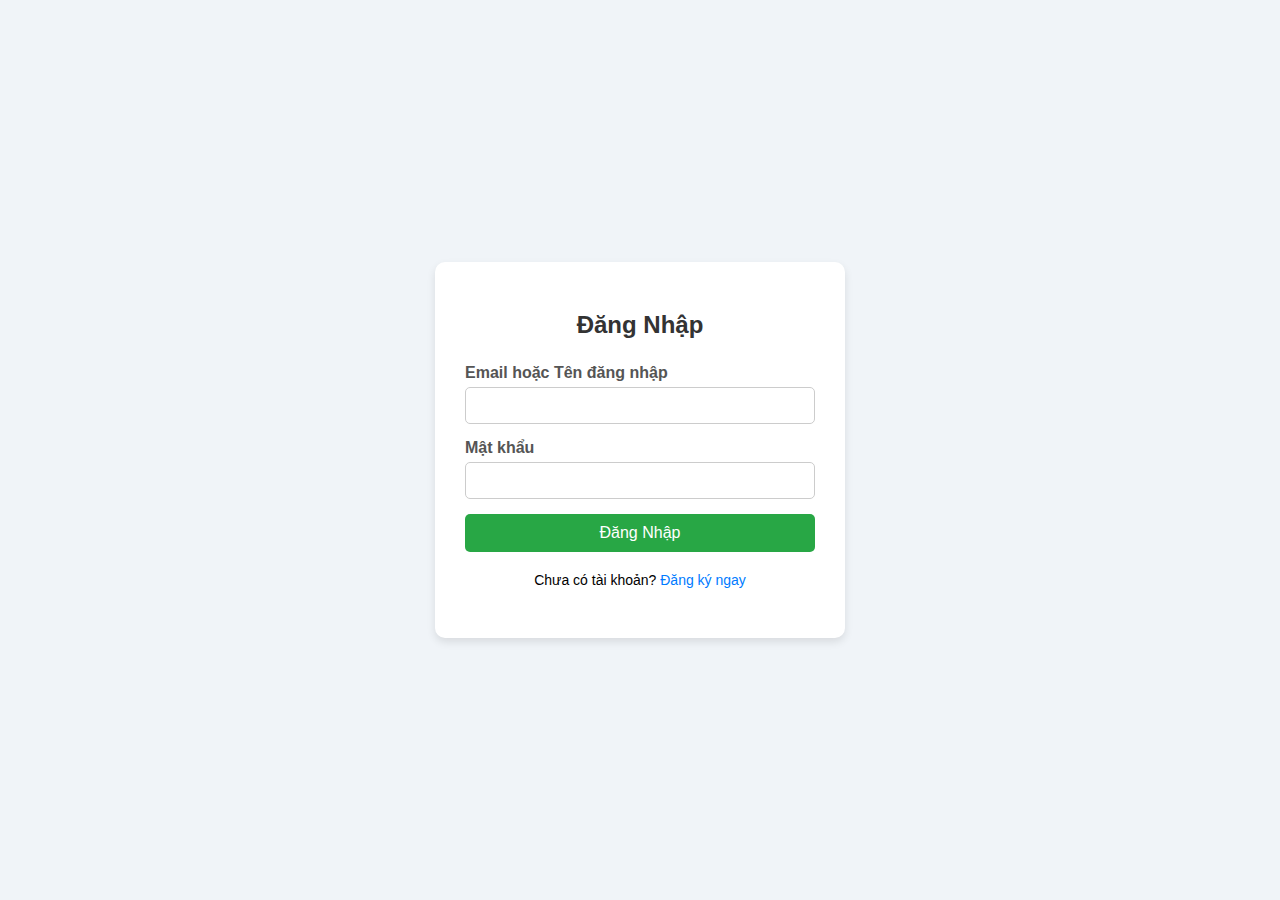
<file: view/login.html>
<!DOCTYPE html>
<html lang="vi">
<head>
    <meta charset="UTF-8">
    <meta name="viewport" content="width=device-width, initial-scale=1.0">
    <title>Login</title>
    <style>
        body { 
            font-family: 'Segoe UI', Tahoma, Geneva, Verdana, sans-serif; 
            background-color: #f0f4f8; 
            display: flex; 
            justify-content: center; 
            align-items: center; 
            height: 100vh; 
            margin: 0; 
        }
        .container { 
            background: white; 
            padding: 30px; 
            border-radius: 10px; 
            box-shadow: 0 4px 8px rgba(0,0,0,0.1); 
            width: 350px; 
        }
        h2 { text-align: center; 
            color: #333; 
            margin-bottom: 25px; 
        }
        .input-group { 
            margin-bottom: 15px; 
        }
        .input-group label { 
            display: block; 
            margin-bottom: 5px; 
            font-weight: 600; 
            color: #555; 
        }
        .input-group input { 
            width: 100%; 
            padding: 10px; 
            border: 1px solid #ccc; 
            border-radius: 5px; 
            box-sizing: border-box; 
        }
        button { 
            width: 100%; 
            padding: 10px; 
            background-color: #28a745; 
            color: white; 
            border: none; 
            border-radius: 5px; 
            cursor: pointer; 
            font-size: 16px; 
            transition: background-color 0.3s; 
        }
        button:hover { 
            background-color: #1e7e34; 
        }
        .message { 
            margin-top: 15px; 
            text-align: center; 
            padding: 10px; 
            border-radius: 5px; 
        }
        .success { 
            background-color: #d4edda; 
            color: #155724; 
            border: 1px solid #c3e6cb; 
        }
        .error { 
            background-color: #f8d7da; 
            color: #721c24; 
            border: 1px solid #f5c6cb; 
        }
        .link { 
            text-align: center; 
            margin: 20px; 
            font-size: 14px; 
        }
        .link a { 
            color: #007bff; 
            text-decoration: none; 
        }
    </style>
</head>
<body>

<div class="container">
    <h2>Đăng Nhập</h2>
    <form id="loginForm">
        <div class="input-group">
            <label for="loginIdentifier">Email hoặc Tên đăng nhập</label>
            <input type="text" id="loginIdentifier" required>
        </div>
        <div class="input-group">
            <label for="loginPassword">Mật khẩu</label>
            <input type="password" id="loginPassword" required>
        </div>
        <button type="submit">Đăng Nhập</button>
    </form>
    <div id="message" class="message" style="display: none;"></div>
    
    <div class="link">
        Chưa có tài khoản? <a href="register.html">Đăng ký ngay</a>

<script>
    document.getElementById('loginForm').addEventListener('submit', function(e) {
        e.preventDefault();
        
        const identifier = document.getElementById('loginIdentifier').value.trim();
        const password = document.getElementById('loginPassword').value.trim();
        const messageDiv = document.getElementById('message');
        
        // --- 1. Lấy danh sách user từ Local Storage ---
        let users = JSON.parse(localStorage.getItem('users')) || [];
        
        // --- 2. Thêm tài khoản admin mặc định nếu chưa có ---
        if (!users.find(u => u.username === 'admin')) {
            users.push({
                id: 99999,
                username: 'admin',
                email: 'admin@sgu.edu.vn',
                password: '123456', 
                role: 'admin' // Tài khoản này có quyền admin
            });
            localStorage.setItem('users', JSON.stringify(users));
        }

        // --- 3. Tìm kiếm người dùng khớp ---
        const foundUser = users.find(user => 
            (user.username === identifier || user.email === identifier) && 
            user.password === password
        );
        
        // --- 4. Xử lý kết quả đăng nhập ---
        if (foundUser) {
            showMessage(messageDiv, `Chào mừng, ${foundUser.username}! Đăng nhập thành công.`, 'success');
            
            // Lưu trạng thái đăng nhập (giả lập)
            localStorage.setItem('currentUser', JSON.stringify(foundUser));
            
            // Quyết định chuyển hướng dựa trên vai trò (Role)
            setTimeout(() => {
                if (foundUser.role === 'admin') {
                    window.location.href = '../admin/admin.html'; // Chuyển đến trang quản lý
                } else {
                    window.location.href = 'index.html'; // Chuyển đến trang người dùng thường
                }
            }, 1500);

        } else {
            showMessage(messageDiv, 'Tên đăng nhập/Email hoặc mật khẩu không đúng.', 'error');
        }
    });

    function showMessage(element, text, type) {
        element.textContent = text;
        element.className = 'message ' + type;
        element.style.display = 'block';
    }
</script>

</body>
</html>
</file>
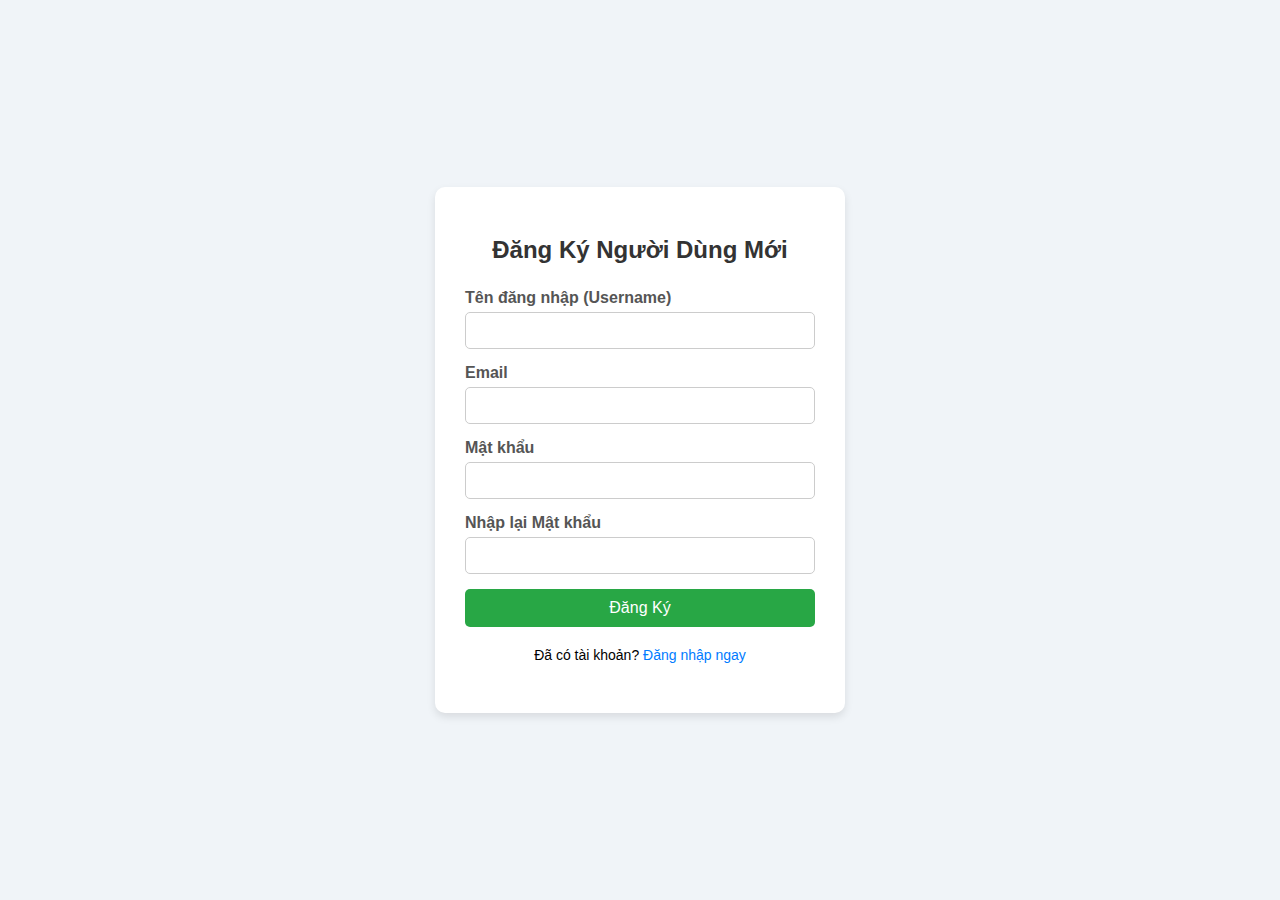
<file: view/register.html>
<!DOCTYPE html>
<html lang="vi">
<head>
    <meta charset="UTF-8">
    <meta name="viewport" content="width=device-width, initial-scale=1.0">
    <title>Register</title>
    <style>
        /* CSS Dùng lại từ bản gốc */
        body { 
            font-family: 'Segoe UI', Tahoma, Geneva, Verdana, sans-serif; 
            background-color: #f0f4f8; 
            display: flex; 
            justify-content: center; 
            align-items: center; 
            height: 100vh; 
            margin: 0; 
        }
        .container { 
            background: white; 
            padding: 30px; 
            border-radius: 10px; 
            box-shadow: 0 4px 8px rgba(0,0,0,0.1); 
            width: 350px; 
        }
       h2 { 
            text-align: center; 
            color: #333; 
            margin-bottom: 25px; 
        }
        .input-group { 
            margin-bottom: 15px; 
            position: relative; 
        }
        .input-group label { 
            display: block; 
            margin-bottom: 5px; 
            font-weight: 600; 
            color: #555; 
        }
        .input-group input { 
            width: 100%; 
            padding: 10px; 
            border: 1px solid #ccc; 
            border-radius: 5px; 
            box-sizing: border-box; 
        }
        button { 
            width: 100%; 
            padding: 10px; 
            background-color: #28a745; 
            color: white; 
            border: none; 
            border-radius: 5px; 
            cursor: pointer; 
            font-size: 16px; 
            transition: background-color 0.3s; 
        }
        button:hover { 
            background-color:#1e7e34; 
        }
        .message { 
            margin-top: 15px; 
            text-align: center; 
            padding: 10px; 
            border-radius: 5px; 
        }
        .success { 
            background-color: #d4edda; 
            color: #155724; 
            border: 1px solid #c3e6cb; 
        }
        .error { 
            background-color: #f8d7da; 
            color: #721c24; 
            border: 1px solid #f5c6cb; 
        }
        .link { 
            text-align: center; 
            margin: 20px; 
            font-size: 14px; 
        }
        .link a { 
            color: #007bff; 
            text-decoration: none; 
        }
        
        /* CSS cho Trạng thái Invalid: Chuyển viền input thành đỏ */
        .input-group.invalid input { 
            border-color: #dc3545; /* Màu đỏ */
            box-shadow: 0 0 0 0.1rem rgba(220, 53, 69, 0.25);
        } 
        
        /* Text lỗi: Hiển thị dòng báo lỗi màu đỏ */
        .input-group .error-text { 
            color: #dc3545; /* Màu đỏ */
            font-size: 0.85em; 
            margin-top: 3px; 
            display: none; /* Mặc định ẩn */
        } 
        .input-group.invalid .error-text { 
            display: block; /* Hiện khi input-group có lỗi */
        }
    </style>
</head>
<body>

<div class="container">
    <h2>Đăng Ký Người Dùng Mới</h2>
    <form id="registerForm">
        <div class="input-group">
            <label for="regUsername">Tên đăng nhập (Username)</label>
            <input type="text" id="regUsername" required>
            <span class="error-text" id="errorUsername"></span>
        </div>
        <div class="input-group">
            <label for="regEmail">Email</label>
            <input type="email" id="regEmail" required>
            <span class="error-text" id="errorEmail"></span>
        </div>
        <div class="input-group">
            <label for="regPassword">Mật khẩu</label>
            <input type="password" id="regPassword" required>
            <span class="error-text" id="errorPassword"></span>
        </div>
        
        <!-- Ô nhập lại mật khẩu -->
        <div class="input-group">
            <label for="regRePassword">Nhập lại Mật khẩu</label>
            <input type="password" id="regRePassword" required>
            <span class="error-text" id="errorRePassword"></span>
        </div>

        <button type="submit">Đăng Ký</button>
    </form>
    <div id="message" class="message" style="display: none;"></div>
    
    <div class="link">
        Đã có tài khoản? <a href="login.html">Đăng nhập ngay</a>
    </div>
</div>

<script>
    // Hàm hiển thị thông báo chung (success/error box)
    function showMessage(element, text, type) {
        element.textContent = text;
        element.className = 'message ' + type;
        element.style.display = 'block';
    }

    // Hàm đặt lỗi cho từng input
    function setInputError(input, message) {
        const group = input.closest('.input-group');
        const errorEl = group.querySelector('.error-text'); 
        
        if (message) {
            group.classList.add('invalid');
            errorEl.textContent = message;
        } else {
            group.classList.remove('invalid');
            errorEl.textContent = '';
        }
    }

    // Hàm xóa tất cả lỗi validation trên form
    function clearAllValidationErrors() {
        document.querySelectorAll('.input-group').forEach(group => {
            group.classList.remove('invalid');
            const errorEl = group.querySelector('.error-text');
            if (errorEl) errorEl.textContent = '';
        });
    }

    document.getElementById('registerForm').addEventListener('submit', function(e) {
        e.preventDefault();
        clearAllValidationErrors();
        const messageDiv = document.getElementById('message');
        messageDiv.style.display = 'none';
        
        const username = document.getElementById('regUsername').value.trim();
        const email = document.getElementById('regEmail').value.trim();
        const password = document.getElementById('regPassword').value.trim();
        const rePassword = document.getElementById('regRePassword').value.trim();
        
        let isValid = true;

        // --- 1. Validation Logic Chi Tiết ---
        
        // A. Username (3-15 ký tự, chỉ chữ/số)
        if (username.length < 3 || username.length > 15 || !/^[a-zA-Z0-9]+$/.test(username)) {
            setInputError(document.getElementById('regUsername'), 'Tên đăng nhập (3-15 ký tự, chỉ chữ/số).');
            isValid = false;
        } else {
             setInputError(document.getElementById('regUsername'), ''); // Xóa lỗi nếu hợp lệ
        }

        // B. Email Validation (Định dạng cơ bản)
        const emailRegex = /^[^\s@]+@[^\s@]+\.[^\s@]+$/;
        if (!emailRegex.test(email)) {
            setInputError(document.getElementById('regEmail'), 'Email không hợp lệ (vd: user@example.com).');
            isValid = false;
        } else {
            setInputError(document.getElementById('regEmail'), ''); // Xóa lỗi nếu hợp lệ
        }

        // C. Password Validation (Mạnh hơn: min 8, hoa, thường, số)
        const passwordRegex = /^(?=.*\d)(?=.*[a-z])(?=.*[A-Z]).{8,}$/;
        if (!passwordRegex.test(password)) {
            setInputError(document.getElementById('regPassword'), 'Mật khẩu phải có ít nhất 8 ký tự, bao gồm ít nhất 1 chữ hoa, 1 chữ thường, và 1 số.');
            isValid = false;
        } else {
            setInputError(document.getElementById('regPassword'), ''); // Xóa lỗi nếu hợp lệ
        }

        // D. Re-Password Match
        if (password !== rePassword) {
            setInputError(document.getElementById('regRePassword'), 'Mật khẩu xác nhận không khớp.');
            isValid = false;
        } else {
            setInputError(document.getElementById('regRePassword'), ''); // Xóa lỗi nếu hợp lệ
        }

        if (!isValid) {
            showMessage(messageDiv, 'Vui lòng kiểm tra lại các trường bị lỗi.', 'error');
            return;
        }

        // --- 2. Local Storage Logic ---
        let users = JSON.parse(localStorage.getItem('users')) || [];
        
        // --- 3. Kiểm tra trùng lặp (sau khi đã pass validation định dạng) ---
        const existingUser = users.find(u => u.username === username || u.email === email);
        if (existingUser) {
            showMessage(messageDiv, 'Tên đăng nhập hoặc Email đã tồn tại.', 'error');
            
            // Đặt lỗi cụ thể
            if (existingUser.username === username) setInputError(document.getElementById('regUsername'), 'Tên đăng nhập đã tồn tại.');
            if (existingUser.email === email) setInputError(document.getElementById('regEmail'), 'Email đã tồn tại.');
            return;
        }

        // --- 4. Tạo đối tượng user mới và phân quyền ---
        const newUser = {
            id: Date.now(),
            username: username,
            email: email,
            password: password, 
            // Phân quyền: admin nếu username là 'admin', còn lại là 'user'
            role: (username.toLowerCase() === 'admin') ? 'admin' : 'user'
        };

        // --- 5. Lưu user mới và cập nhật Local Storage ---
        users.push(newUser);
        localStorage.setItem('users', JSON.stringify(users));
        
        // --- 6. Thông báo thành công và chuyển hướng ---
        showMessage(messageDiv, 'Đăng ký thành công! Đang chuyển hướng đến trang Đăng nhập...', 'success');
        document.getElementById('registerForm').reset();
        
        setTimeout(() => {
            window.location.href = 'login.html';
        }, 1500);
    });

    // Thêm validation khi người dùng rời khỏi ô input (optional nhưng tốt cho UX)
    document.querySelectorAll('.input-group input').forEach(input => {
        input.addEventListener('blur', function() {
            clearAllValidationErrors(); // Xóa tất cả lỗi trước khi kiểm tra lại
            
            // Tạm thời gọi lại logic validation cơ bản để hiển thị lỗi ngay lập tức
            const username = document.getElementById('regUsername').value.trim();
            const email = document.getElementById('regEmail').value.trim();
            const password = document.getElementById('regPassword').value.trim();
            const rePassword = document.getElementById('regRePassword').value.trim();

            if (this.id === 'regUsername') {
                if (username.length < 3 || username.length > 15 || !/^[a-zA-Z0-9]+$/.test(username)) {
                    setInputError(this, 'Tên đăng nhập (3-15 ký tự, chỉ chữ/số).');
                } else { setInputError(this, ''); }
            } else if (this.id === 'regEmail') {
                const emailRegex = /^[^\s@]+@[^\s@]+\.[^\s@]+$/;
                if (!emailRegex.test(email)) {
                    setInputError(this, 'Email không hợp lệ (vd: user@example.com).');
                } else { setInputError(this, ''); }
            } else if (this.id === 'regPassword') {
                const passwordRegex = /^(?=.*\d)(?=.*[a-z])(?=.*[A-Z]).{8,}$/;
                if (!passwordRegex.test(password)) {
                    setInputError(this, 'Mật khẩu phải có ít nhất 8 ký tự, bao gồm ít nhất 1 chữ hoa, 1 chữ thường, và 1 số.');
                } else { setInputError(this, ''); }
            } else if (this.id === 'regRePassword') {
                if (password !== rePassword) {
                    setInputError(this, 'Mật khẩu xác nhận không khớp.');
                } else { setInputError(this, ''); }
            }
        });
    });
</script>

</body>
</html>
</file>
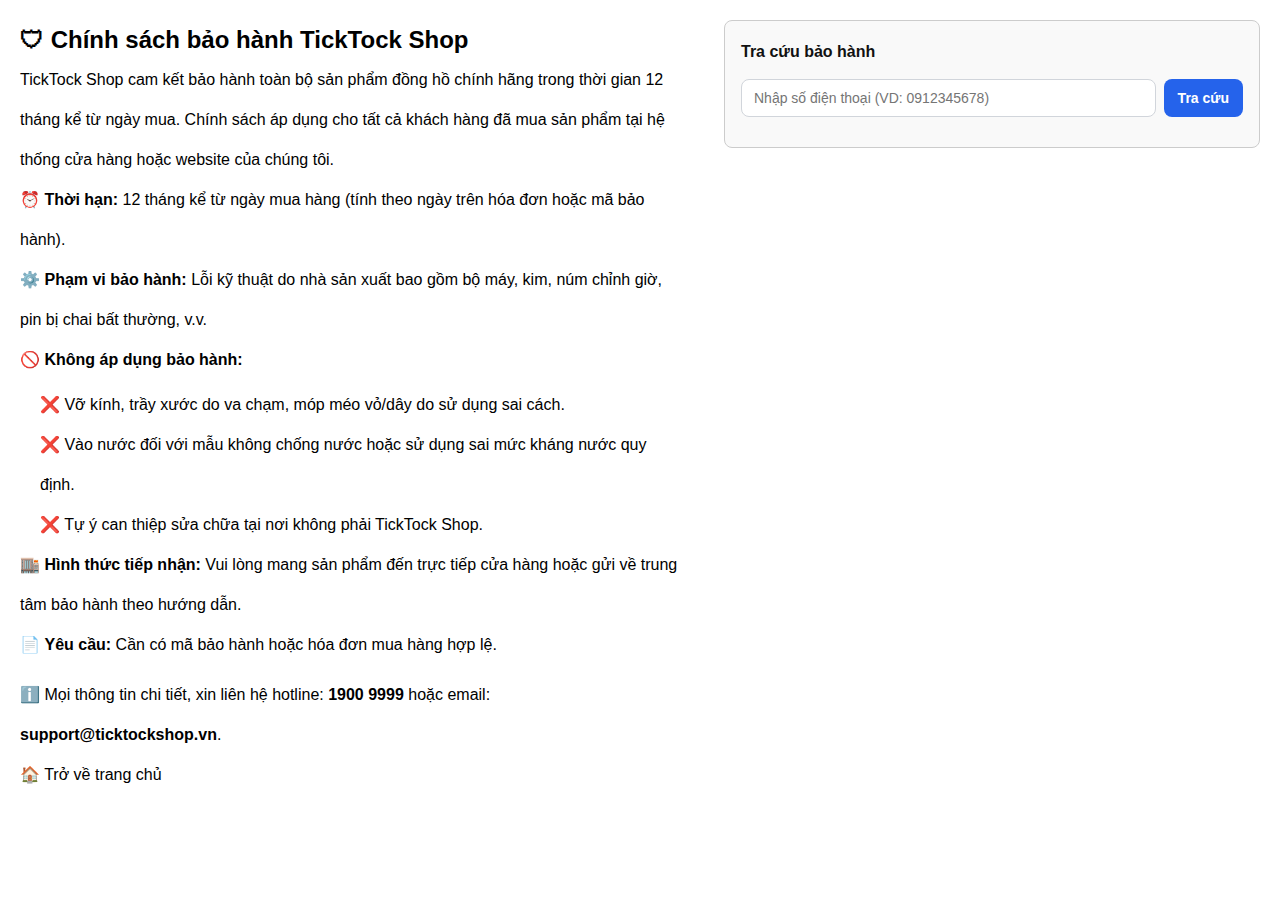
<file: view/warranty.html>
<!DOCTYPE html>
<html lang="vi">
<head>
  <meta charset="UTF-8">
  <title>Tra cứu bảo hành</title>
    <link rel="shortcut icon" href="image/logo.png" type="image/x-icon">
  <link rel="stylesheet" href="css/warranty.css">
  <script src="js/warranty.js"></script>
  
</head>
<body>

    <div class="content">
        <div class="left">
            <div class="policy-column" style="flex: 1 1 50%;">
            <h2>🛡 Chính sách bảo hành TickTock Shop</h2>
            <p>TickTock Shop cam kết bảo hành toàn bộ sản phẩm đồng hồ chính hãng trong thời gian 12 tháng kể từ ngày mua. Chính sách áp dụng cho tất cả khách hàng đã mua sản phẩm tại hệ thống cửa hàng hoặc website của chúng tôi.</p>

            <ul style="list-style: none; padding-left: 0; font-size: 16px;">
                <li>⏰ <strong>Thời hạn:</strong> 12 tháng kể từ ngày mua hàng (tính theo ngày trên hóa đơn hoặc mã bảo hành).</li>
                <li>⚙️ <strong>Phạm vi bảo hành:</strong> Lỗi kỹ thuật do nhà sản xuất bao gồm bộ máy, kim, núm chỉnh giờ, pin bị chai bất thường, v.v.</li>
                <li>🚫 <strong>Không áp dụng bảo hành:</strong>
                    <ul style="margin-top: 5px; list-style: none; padding-left: 20px;">
                        <li>❌ Vỡ kính, trầy xước do va chạm, móp méo vỏ/dây do sử dụng sai cách.</li>
                        <li>❌ Vào nước đối với mẫu không chống nước hoặc sử dụng sai mức kháng nước quy định.</li>
                        <li>❌ Tự ý can thiệp sửa chữa tại nơi không phải TickTock Shop.</li>
                    </ul>
                </li>
                <li>🏬 <strong>Hình thức tiếp nhận:</strong> Vui lòng mang sản phẩm đến trực tiếp cửa hàng hoặc gửi về trung tâm bảo hành theo hướng dẫn.</li>
                <li>📄 <strong>Yêu cầu:</strong> Cần có mã bảo hành hoặc hóa đơn mua hàng hợp lệ.</li>
            </ul>

            <p style="margin-top: 10px;">ℹ️ Mọi thông tin chi tiết, xin liên hệ hotline: <strong>1900 9999</strong> hoặc email: <strong>support@ticktockshop.vn</strong>.</p>
            <a href="index.html">🏠 Trở về trang chủ</a>
        </div>

            
        </div>
        <div class="right">
            <section class="wlp">
                <div class="wlp-card">
                <h3>Tra cứu bảo hành</h3>
                <div class="wlp-row">
                    <input id="wlp-phone" type="tel" placeholder="Nhập số điện thoại (VD: 0912345678)" />
                    <button id="wlp-btn">Tra cứu</button>
                </div>
                <div id="wlp-result" class="wlp-result"></div>
                </div>
            </section>
        </div>

    </div>




  

</body>
</html>
</file>
<file: admin/ad_css/product.css>
/* TABLE */
.table-wrap {
  background: #fff; border-radius: 10px;
  box-shadow: 0 2px 8px rgba(0,0,0,.06); overflow: auto;
}
.product-table { width: 100%; border-collapse: collapse; }
.product-table th, .product-table td {
  padding: 15px 10px; border-bottom: 1px solid #eee; text-align: left; white-space: nowrap;
}
.product-table thead th { background: #fafafa; font-weight: 700; }
.product-table td .thumb {
  width: 56px; height: 56px; object-fit: cover; border-radius: 8px; border: 1px solid #eee; background: #fff;
}
/* MODAL */
.modal {
  position: fixed;
  inset: 0;
  display: none;
  align-items: center;
  justify-content: center;
  background: rgba(0, 0, 0, .5);
  z-index: 2000;
}

.modal.show {
  display: flex;
}

.modal-content {
  width: min(560px, calc(100vw - 32px));
  max-height: calc(100vh - 48px);
  background: #fff;
  border-radius: 12px;
  box-shadow: 0 20px 60px rgba(0, 0, 0, .25);
  display: flex;
  flex-direction: column;
  padding: 16px 16px 0;
  animation: modalPop .18s ease-out;
}

/* Header */
.modal-title {
  text-align: center;
  color: #333;
  margin: 4px 0 10px;
}

/* Body cuộn */
.modal-body {
  flex: 1;
  min-height: 0;
  overflow: auto;
  padding: 4px 2px 0;
}

/* Actions dính dưới */
.modal-actions {
  display: flex;
  justify-content: flex-end;
  gap: 10px;
  padding: 10px 0 14px;
  position: sticky;
  bottom: 0;
  background: #fff;
  border-top: 1px solid #f0f0f0;
  margin-top: 10px;
}

/* FORM */
.form-grid {
  display: grid;
  grid-template-columns: repeat(2, 1fr);
  gap: 14px;
}

.form-group {
  display: flex;
  flex-direction: column;
  gap: 6px;
}

.form-group.full {
  grid-column: 1 / -1;
}

.form-group label {
  font-size: 13px;
  font-weight: 600;
  color: #374151;
}

.form-group input,
.form-group select,
.form-group textarea {
  width: 100%;
  padding: 10px 12px;
  font-size: 14px;
  background: #fff;
  border: 1px solid #d1d5db;
  border-radius: 10px;
  outline: none;
  transition: border-color .15s, box-shadow .15s;
}

.form-group textarea {
  resize: vertical;
}

.form-group input:hover,
.form-group select:hover,
.form-group textarea:hover {
  border-color: #9ca3af;
}

.form-group input:focus,
.form-group select:focus,
.form-group textarea:focus {
  border-color: #0ea5e9;
  box-shadow: 0 0 0 3px rgba(14, 165, 233, .15);
}

/* Preview ảnh */
.image-preview-container {
  display: flex;
  flex-direction: column;
  gap: 6px;
}

.preview-scroll {
  max-height: 220px;
  overflow: auto;
  border: 1px solid #e5e7eb;
  border-radius: 10px;
  padding: 4px;
  background: #fff;
  box-shadow: 0 2px 8px rgba(0, 0, 0, .05);
}

.image-preview {
  display: none;
  max-width: 100%;
  height: auto;
}

/* Anim */
@keyframes modalPop {
  from {
    transform: translateY(6px) scale(.98);
    opacity: 0;
  }
  to {
    transform: translateY(0) scale(1);
    opacity: 1;
  }
}

/* Mobile */
@media (max-width: 640px) {
  .form-grid {
    grid-template-columns: 1fr;
  }
  .modal-content {
    width: calc(100vw - 20px);
  }
  .modal-actions {
    gap: 8px;
  }
}
/* ===== FIX bảng quản lý sản phẩm bị lệch trái ===== */

/* Bù khoảng cho sidebar */
.main-content {
  margin-left: 250px;          /* Cùng kích thước với sidebar trong admin.css */
  width: calc(100% - 250px);   /* Giúp bảng không tràn toàn màn hình */
  overflow-x: hidden;          /* Ngăn cuộn ngang */
  background: #f9fafb;
  padding: 20px;
  box-sizing: border-box;
}

/* Giữ bảng nằm gọn trong khung */
.table-wrap {
  max-width: 100%;
  overflow-x: auto;
  background: #fff;
  border-radius: 12px;
  box-shadow: 0 2px 8px rgba(0,0,0,0.05);
  padding: 10px 15px;
  box-sizing: border-box;
}

/* Giữ bảng không tràn */
.product-table {
  width: 100%;
  border-collapse: collapse;
  table-layout: fixed;
}

.product-table th, 
.product-table td {
  text-align: left;
  white-space: normal;
  word-wrap: break-word;
}

/* Responsive */
@media (max-width: 992px) {
  .main-content {
    margin-left: 0;
    width: 100%;
  }
}


/* ===== CĂN CHỈNH 3 NÚT HÀNH ĐỘNG TRONG BẢNG ===== */
.product-table td .btn.icon {
  display: inline-flex;
  align-items: center;
  justify-content: center;
  width: 28px;
  height: 28px;
  border: 1px solid #d1d5db;
  border-radius: 6px;
  background: #fff;
  color: #333;
  font-size: 13px;
  margin: 0 5px;              /* khoảng cách giữa các nút */
  cursor: pointer;
  transition: all 0.2s ease;
}

.product-table td .btn.icon:hover {
  background: #f3f4f6;
  color: #0ea5e9;
}

.product-table td {
  white-space: nowrap;
}

.product-table td i {
  pointer-events: none;       /* tránh click nhầm vào icon */
}
</file>
<file: view/css/login.css>
#loginForm, #registerForm { 
            background: white; 
            padding: 30px; 
            border-radius: 10px; 
            box-shadow: 0 4px 8px rgba(0,0,0,0.1); 
            width: 350px; 
        }
        h2 { text-align: center; 
            color: #333; 
            margin-bottom: 25px; 
        }
        .input-group { 
            margin-bottom: 15px; 
        }
        .input-group label { 
            display: block; 
            margin-bottom: 5px; 
            font-weight: 600; 
            color: #555; 
        }
        .input-group input { 
            width: 100%; 
            padding: 10px; 
            border: 1px solid #ccc; 
            border-radius: 5px; 
            box-sizing: border-box; 
        }
        button { 
            width: 100%; 
            padding: 10px; 
            background-color: #28a745; 
            color: white; 
            border: none; 
            border-radius: 5px; 
            cursor: pointer; 
            font-size: 16px; 
            transition: background-color 0.3s; 
        }
        button:hover { 
            background-color: #1e7e34; 
        }
        .message { 
            margin-top: 15px; 
            text-align: center; 
            padding: 10px; 
            border-radius: 5px; 
        }
        .success { 
            background-color: #d4edda; 
            color: #155724; 
            border: 1px solid #c3e6cb; 
        }
        .error { 
            background-color: #f8d7da; 
            color: #721c24; 
            border: 1px solid #f5c6cb; 
        }
        .link { 
            text-align: center; 
            margin: 20px; 
            font-size: 14px; 
        }
        .link a { 
            color: #007bff; 
            text-decoration: none; 
        }

/* Ô phủ toàn màn hình */

/* Ẩn mặc định */
#login_modal{
  position: fixed;
  inset: 0;                   /* full màn hình */
  display: none;              /* quan trọng */
  background: rgba(0,0,0,.5);
  z-index: 2000;

  /* chuẩn flex center */
  align-items: center;
  justify-content: center;
}

/* Bật modal -> flex để center */

/* Bật modal */
#login_modal.show{ 
    display: flex; 
}

/* Ẩn form đăng ký lúc đầu */
#registerForm{ 
    display: none;
}
</file>
<file: admin/ad_css/nhaphang.css>
:root{
  --bg:#f5f7fb;
  --card:#ffffff;
  --muted:#6b7280;
  --accent:#0ea5a4;
  --primary:#0b74ff;
  --danger:#ef4444;
  --table-border:#e6eef6;
  --radius:10px;
  --shadow: 0 6px 20px rgba(16,24,40,0.06);
  --font-stack: "Inter", "Segoe UI", Roboto, Arial, sans-serif;
}

*{box-sizing:border-box;font-family:var(--font-stack)}
html,body{height:100%;margin:0;background:var(--bg);color:#0b1220}
.app{display:flex;min-height:100vh}

/* Sidebar placeholder (simple, for alignment) */
.sidebar-placeholder{
  width:240px;background:#fff;border-right:1px solid #e6eef6;padding:20px;
  display:flex;flex-direction:column;gap:18px;
}
.brand{display:flex;align-items:center;gap:12px}
.logo{width:44px;height:44px;border-radius:8px;background:var(--accent);display:flex;align-items:center;justify-content:center;color:#042; font-weight:700}
.brand-text .name{font-weight:700}
.muted{color:var(--muted);font-size:13px}
.placeholder-nav{display:flex;flex-direction:column;gap:6px;margin-top:10px}
.placeholder-nav a{padding:10px;border-radius:8px;color:#0b1220;text-decoration:none}
.placeholder-nav a.active{background:rgba(11,116,255,0.08);color:var(--primary)}

/* Main content */
.main{flex:1;display:flex;flex-direction:column}
.header{display:flex;justify-content:space-between;align-items:center;padding:20px 28px}
.header h1{margin:0;font-size:20px}
.header-actions{display:flex;gap:10px;align-items:center}

/* Buttons */
.btn{padding:8px 12px;border-radius:8px;border:0;background:#e6eef6;color:#0b1220;cursor:pointer}
.btn.primary{background:var(--accent);color:#042;box-shadow:0 6px 14px rgba(14,165,164,0.12);font-weight:600}
.btn.outline{background:transparent;border:1px solid #e6eef6}
.btn.danger{background:var(--danger);color:#fff}
.btn:hover{transform:translateY(-1px);transition:all .12s ease}

/* Content */
.content{padding:0 28px 28px}
.grid{display:grid;grid-template-columns:1fr 340px;gap:16px;margin-bottom:16px}

/* Cards */
.card{background:var(--card);padding:16px;border-radius:var(--radius);box-shadow:var(--shadow);border:1px solid var(--table-border)}
.form-card h2, .stats-card h2, .table-card h2{margin:0 0 12px 0;font-size:16px}
.form-row{display:flex;flex-direction:column;margin-bottom:8px}
.form-row label{font-size:13px;color:var(--muted);margin-bottom:6px}
.form-row input{padding:9px;border-radius:8px;border:1px solid #e9eef6;background:#fff}
.row-3{display:grid;grid-template-columns:1fr 1fr 1fr;gap:8px}
.form-actions{display:flex;gap:8px;margin-top:8px}

/* Stats */
.stats-grid{display:grid;grid-template-columns:repeat(2,1fr);gap:10px}
.stat{padding:10px;border-radius:8px;background:linear-gradient(180deg,#fff,#fbfdff);border:1px solid #f1f6fb}
.stat-title{font-size:13px;color:var(--muted)}
.stat-value{font-size:20px;font-weight:700;margin-top:6px}

/* Tables */
.table-card{margin-top:12px}
.table-wrap{overflow:auto}
.nice-table{width:100%;border-collapse:collapse;background:transparent}
.nice-table thead tr{background:#fbfdff}
.nice-table th, .nice-table td{padding:12px 10px;border-bottom:1px solid var(--table-border);text-align:left;font-size:14px}
.nice-table tbody tr{background:linear-gradient(180deg,#fff,#fbfdff);border-radius:8px}
.nice-table tbody tr:hover{background:#f2f9ff}
.nice-table tbody tr td .muted{color:var(--muted);font-size:13px}

/* Buttons inside table */
.table-btn{padding:6px 8px;border-radius:8px;border:0;cursor:pointer}
.table-btn.delete{background:var(--danger);color:#fff}
.table-btn.small{padding:6px 8px;font-size:13px}

/* Low stock highlight */
.low {color:var(--danger);font-weight:700;background:rgba(239,68,68,0.06);padding:6px 8px;border-radius:8px}

/* Footer */
.footer{padding:12px 28px;background:transparent;color:var(--muted)}

/* Responsive */
@media (max-width:1000px){
  .grid{grid-template-columns:1fr}
  .sidebar-placeholder{display:none}
}
</file>
<file: view/css/index.css>
header {
    height: 80px;
    background-color: aqua;
}
</file>
<file: view/css/warranty.css>
* {
    margin: 0;
    padding: 0;
    box-sizing: border-box;
    font-family: Arial, sans-serif;
}

.left, .right {
    padding: 20px;
    line-height: 40px;
    
}

.left{
    width: 55%;
    float: left;
    clear: left;
}

.left a{
    text-decoration: none;
    color: black;
}

.right{
    width: 45%;
    float: right;
    clear: right;
}


.wlp-card {
    line-height: 30px;
    border: 1px solid #ccc;
    border-radius: 8px;
    padding: 16px;
    margin-bottom: 20px;
    background-color: #f9f9f9;
}


.wlp-card h3 {
  font-size: 16px;
  font-weight: 700;
  margin: 0 0 12px;
  color: #111;
  align-items: center;
}

.wlp-row { display: flex; gap: 8px; }
#wlp-phone {
  flex: 1;
  padding: 10px 12px;
  border: 1px solid #d1d5db;
  border-radius: 8px;
  font-size: 14px;
  outline: none;
  transition: border-color .2s, box-shadow .2s;
}
#wlp-phone:focus { border-color: #2563eb; box-shadow: 0 0 0 3px rgba(37,99,235,.15); }

#wlp-btn {
  padding: 10px 14px;
  border: 0;
  border-radius: 8px;
  background: #2563eb;
  color: #fff;
  font-weight: 700;
  font-size: 14px;
  cursor: pointer;
  white-space: nowrap;
  transition: background .2s;
}
#wlp-btn:hover { background: #1e40af; }

.wlp-result { margin-top: 14px; font-size: 14px; color: #333; }
.wlp-customer {
  padding: 10px 12px;
  border-left: 4px solid #2563eb;
  background: #f8fafc;
  border-radius: 10px;
  margin-bottom: 10px;
}
.wlp-order {
  border: 1px solid #e5e7eb;
  border-radius: 10px;
  padding: 12px;
  background: #fafafa;
  margin: 10px 0;
}
.wlp-order p { margin: 6px 0; }
.badge { font-weight: 700; }
.badge.ok  { color: #0a7a2d; }
.badge.exp { color: #b42318; }
.note  { color: #777; font-size: 13px; margin-top: 8px; }
.empty {
  padding: 10px;
  border: 1px dashed #ddd;
  border-radius: 10px;
  background: #fcfcfc;
  text-align: center;
  color: #666;
}

/* Responsive */
@media (max-width: 900px) {
  .content { flex-direction: column; }
  .right { justify-content: stretch; }
  .wlp { max-width: 100%; }
}

/* Hiệu ứng */
@keyframes fadeIn { from {opacity:0; transform:translateY(-6px);} to {opacity:1; transform:translateY(0);} }
</file>
<file: admin/ad_css/admin.css>
/* =============== RESET =============== */
*{box-sizing:border-box;margin:0;padding:0}
:root{
  --bg:#f5f7fb;
  --card:#ffffff;
  --ink:#111827;
  --muted:#6b7280;
  --line:#e5e7eb;

  --primary:#0ea5e9;
  --primary-600:#0284c7;

  --warning:#f59e0b;
  --info:#38bdf8;
  --progress:#0ea5e9;
  --success:#22c55e;
  --danger:#ef4444;

  --radius:12px;
  --shadow:0 8px 20px rgba(2, 6, 23, .06);
}
html,body{height:100%}
body{font-family:system-ui,-apple-system,Segoe UI,Roboto,Arial,sans-serif;color:var(--ink);background:var(--bg)}

/* =============== LAYOUT =============== */
.admin-container{display:flex;height:100vh}

/* Sidebar */
.sidebar{
  position:fixed; inset:0 auto 0 0; width:250px;
  background:#cbcbcb; color:#000; padding:20px; overflow:auto; z-index:100;
  display:flex; flex-direction:column; gap:16px;
}
.sidebar .logo{text-align:center;margin-bottom:4px}
.sidebar .hello{font-size:18px;font-weight:700; margin-right: 100px; margin-bottom: 0;}
.sidebar .menu{list-style:none}
.submenu{list-style:none;margin-left:12px}


.sidebar .menu .menu-title {
  font-size: 16px; 
  font-weight: 700;
  margin: 15px 0 10px; 
  padding-top: 12px;
  border-top: 1px solid #080808;

}

.menu-title a{
  text-decoration: none;
  color: #000;
}
.submenu li,.sidebar .menu>li{padding:8px 0;cursor:pointer;font-weight:600;color:#3f3f3f}
.sidebar .menu>li:hover,.submenu li:hover{color:var(--primary)}
.sidebar .menu .menu-title.active{color:var(--primary)}


/* Main */
.main-content{
  margin-left:250px; flex:1; min-height:100vh; background:var(--bg);
  display:flex; flex-direction:column; overflow-x:hidden;
}

/* =============== TOOLBAR =============== */
.dashboard{padding:15px}
.dashboard h1{margin-bottom:12px}
.toolbar{
  display:flex; align-items:center; justify-content:space-between; gap:16px;
  margin-bottom:16px; flex-wrap:wrap;
}
.toolbar .actions{display:flex; gap:10px; align-items:center; flex-wrap:wrap; margin-top:8px}
.toolbar input,.toolbar select{
  padding:10px 12px; border:1px solid var(--line); border-radius:10px; background:#fff;
  min-width:160px; outline:none; transition:border-color .15s ease, box-shadow .15s ease;
}
.toolbar input:focus,.toolbar select:focus{border-color:var(--primary); box-shadow:0 0 0 3px rgba(14,165,233,.15)}

/* =============== BUTTONS =============== */
.btn{
  --btn-bg:#fff; --btn-bd:var(--line); --btn-ink:var(--ink);
  padding:10px 12px; border:1px solid var(--btn-bd); background:var(--btn-bg); color:var(--btn-ink);
  border-radius:12px; cursor:pointer; transition:.15s ease; box-shadow:none;
}
.btn:hover{background:#f3f4f6}
.btn:active{transform:translateY(1px)}
.btn.small{padding:6px 10px; font-size:12px; border-radius:8px}
.btn.primary{--btn-bg:var(--primary); --btn-bd:var(--primary); --btn-ink:#fff}
.btn.primary:hover{filter:brightness(.96)}
.btn.ghost{--btn-bg:#fff; --btn-bd:var(--line); --btn-ink:var(--ink)}
.btn.danger{--btn-bg:var(--danger); --btn-bd:var(--danger); --btn-ink:#fff}
.btn[disabled], .btn.disabled{opacity:.55; cursor:not-allowed; filter:grayscale(.2)}
.hidden{display:none !important}

/* =============== TABLE: ĐƠN HÀNG =============== */
.table-wrap{background:var(--card); border-radius:var(--radius); box-shadow:var(--shadow); overflow:hidden}
.order-table{width:100%; border-collapse:separate; border-spacing:0}
.order-table thead th{
  background:#f8fafc; font-weight:800; text-transform:none; letter-spacing:.2px; color:#111;
  padding:14px 16px; border-bottom:1px solid var(--line)
}
.order-table th:first-child,.order-table td:first-child{padding-left:18px}
.order-table th:last-child,.order-table td:last-child{padding-right:18px}
.order-table td{
  padding:14px 16px; border-bottom:1px solid var(--line); vertical-align:middle; color:#111;
}
.order-table tbody tr:nth-child(even){background:#fcfdff}
.order-table tbody tr:hover{background:#f6fbff}

/* ô icon đầu dòng */
.icon-cell-btn{
  display:inline-flex; align-items:center; justify-content:center;
  width:34px; height:34px; border:1px solid var(--line); background:#f7f1f1;
  border-radius:10px; cursor:pointer; transition:background .15s ease, transform .05s;
}
.icon-cell-btn:hover{background:#4d4e50}
.icon-cell-btn:active{transform:scale(.98)}

/* =============== BADGES trạng thái =============== */
.status{
  display:inline-flex; align-items:center; justify-content:center;
  padding:6px 12px; border-radius:999px; color:#fff; font-size:12px; font-weight:700; min-width:150px;
}
.status.cho-xac-nhan   { background:var(--warning) }
.status.cho-van-chuyen { background:var(--info) }
.status.dang-van-chuyen{ background:var(--progress) }
.status.hoan-tat       { background:var(--success) }

/* =============== RESPONSIVE =============== */
@media (max-width: 992px){
  .status{min-width:unset}
}
@media (max-width: 768px){
  .toolbar .actions{flex-direction:column; align-items:flex-start}
  .toolbar input,.toolbar select{width:100%}
  .order-table thead{display:none}
  .order-table, .order-table tbody, .order-table tr, .order-table td{display:block; width:100%}
  .order-table tr{background:#fff; margin:12px 0; border:1px solid var(--line); border-radius:12px; overflow:hidden}
  .order-table td{border:none; border-bottom:1px solid var(--line)}
  .order-table td:last-child{border-bottom:none}
  .order-table td::before{
    content:attr(data-label); display:block; font-size:12px; color:var(--muted); margin-bottom:4px;
  }
}
/* Nút bị vô hiệu */
.btn.disabled,
.btn[disabled] {
  opacity: 0.45;
  cursor: not-allowed;
  pointer-events: none;
  filter: grayscale(20%);
  background: #e5e7eb !important;
  border-color: #d1d5db !important;
  color: #6b7280 !important;
}
/* ===== MODAL CHI TIẾT ĐƠN HÀNG ===== */
.modal {
  position: fixed;
  top: 0;
  left: 0;
  width: 100%;
  height: 100%;
  background: rgba(0, 0, 0, 0.45);
  display: flex;
  align-items: center;
  justify-content: center;
  z-index: 999;
  backdrop-filter: blur(3px);
  animation: fadeIn 0.25s ease;
}

/* Hộp nội dung modal */
.modal-content {
  background: #fff;
  border-radius: 12px;
  padding: 24px;
  width: 90%;
  max-width: 720px;
  box-shadow: 0 8px 30px rgba(0, 0, 0, 0.25);
  animation: modalIn 0.25s ease;
  position: relative;
}

/* Animation mở */
@keyframes fadeIn {
  from { opacity: 0; }
  to { opacity: 1; }
}

@keyframes modalIn {
  from {
    opacity: 0;
    transform: translateY(-20px) scale(0.97);
  }
  to {
    opacity: 1;
    transform: translateY(0) scale(1);
  }
}
.sidebar .menu { 
  list-style: none; 
}
.sidebar .menu .menu-title {
  font-size: 16px; 
  font-weight: 700;
  margin: 15px 0 10px; 
  padding-top: 12px;
  border-top: 1px solid #080808;

}

.menu-title a{
  text-decoration: none;
  color: #000;
}
.submenu { 
  list-style: none;
   margin-left: 12px; 
  }

/* Tiêu đề modal */
.modal-title {
  text-align: center;
  font-size: 20px;
  font-weight: 700;
  margin-bottom: 20px;
}

/* Grid form bên trong */
.grid.form-grid {
  display: grid;
  grid-template-columns: repeat(auto-fit, minmax(240px, 1fr));
  gap: 16px;
}

/* Nhóm form */
.form-group label {
  display: block;
  font-size: 14px;
  font-weight: 600;
  margin-bottom: 4px;
}
.form-group input {
  width: 100%;
  padding: 8px 10px;
  border: 1px solid #ddd;
  border-radius: 8px;
  background: #f9fafb;
}
.form-group.full { grid-column: 1 / -1; }

/* Vùng danh sách sản phẩm */
#mdItems {
  background: #fafafa;
  border: 1px solid #eee;
  border-radius: 8px;
  padding: 10px;
  max-height: 260px;
  overflow-y: auto;
}



.toolbar input, .toolbar select {
padding: 8px 10px; 
border: 1px solid #ccc; 
border-radius: 6px;
  /* Thêm độ linh hoạt cho các ô lọc */
  flex-grow: 1; /* Cho phép nó mở rộng */
  min-width: 150px; /* Ngăn nó quá nhỏ */
}
/* Modal footer */
.modal-actions {
  text-align: right;
  margin-top: 20px;

}

/* Nút Đóng */
#btnCloseOrderDetail {
  padding: 8px 14px;
  border: none;
  border-radius: 8px;
  background: #0ea5e9;
  color: #fff;
  font-weight: 600;
  cursor: pointer;
}
#btnCloseOrderDetail:hover {
  filter: brightness(0.95);
}

/* BUTTONS (shared) */
.btn {
  padding: 8px 12px; border: 1px solid #ddd; background: #fff; border-radius: 8px;
  cursor: pointer; transition: background-color .15s ease;
}
.btn:hover { background: #f3f3f3; }
.btn.primary {
   background: #0ea5e9; 
   border-color: #0ea5e9; 
   color: #fff; }
.btn.primary:hover { 
  filter: brightness(.96); 
}
.btn.primary:active { 
  transform: translateY(1px); 
}
/* --- FIX DOUBLE SCROLL --- */
html, body {
  height: 100%;
  overflow: hidden; /* chặn cuộn toàn trang */
}

.admin-container {
  height: 100vh;
  display: flex;
  overflow: hidden; /* ngăn scroll trong container */
}

.sidebar {
  height: 100vh;
  overflow-y: auto; /* chỉ sidebar tự cuộn khi menu dài */
}

.main-content {
  flex: 1;
  height: 100vh;
  overflow-y: auto; /* chỉ phần nội dung chính cuộn */
  background: #f5f5f5;
}


/* =============================
   CSS FORM ĐĂNG NHẬP ADMIN
   ============================= */

#login_modal {
  position: fixed;
  inset: 0;
  background: rgba(0, 0, 0, 0.55);
  display: none;
  align-items: center;
  justify-content: center;
  z-index: 9999;
}

#login_modal.show {
  display: flex;
  animation: fadeIn 0.3s ease;
}

@keyframes fadeIn {
  from { opacity: 0; }
  to { opacity: 1; }
}

#login_modal form {
  background: #fff;
  width: 100%;
  max-width: 380px;
  border-radius: 14px;
  padding: 30px 25px 25px;
  box-shadow: 0 10px 40px rgba(0, 0, 0, 0.2);
  position: relative;
}

#login_modal form h2 {
  font-size: 22px;
  font-weight: 700;
  margin-bottom: 20px;
  text-align: center;
  color: #333;
}

#login_modal form input {
  width: 100%;
  padding: 10px 14px;
  border: 1px solid #ccc;
  border-radius: 8px;
  font-size: 15px;
  outline: none;
  transition: all 0.2s ease;
  margin-bottom: 15px;
}

#login_modal form input:focus {
  border-color: #007bff;
  box-shadow: 0 0 0 2px rgba(0, 123, 255, 0.15);
}
/* CHỈ áp dụng cho nút là con trực tiếp của form (nếu có) */
#login_modal form > button {
  width: 100%;
  margin-top: 10px;
}

/* Hai nút nằm ngang */
#loginForm .button-row {
  display: flex;
  gap: 10px;
  margin-top: 10px;
}

#loginForm .button-row button {
  flex: 1;
  width: auto !important;   /* ghi đè width:100% cũ */
  margin-top: 0;            /* bỏ margin-top để không bị lệch */
}

/* (tùy chọn) màu riêng cho nút Hủy */
#loginForm .button-row #huyBtn { background: #6c757d; }


/* Phụ đề nhỏ dưới tiêu đề */
.login-subtitle {
  text-align: center;
  font-size: 14px;
  color: #555;
  margin-bottom: 12px;
}

/* Thông báo lỗi/thành công */
#login_modal .message {
  margin: 10px 0;
  font-size: 14px;
  text-align: center;
  min-height: 20px;
}
#login_modal .message.error { color: #dc3545; }
#login_modal .message.success { color: #28a745; }
</file>
